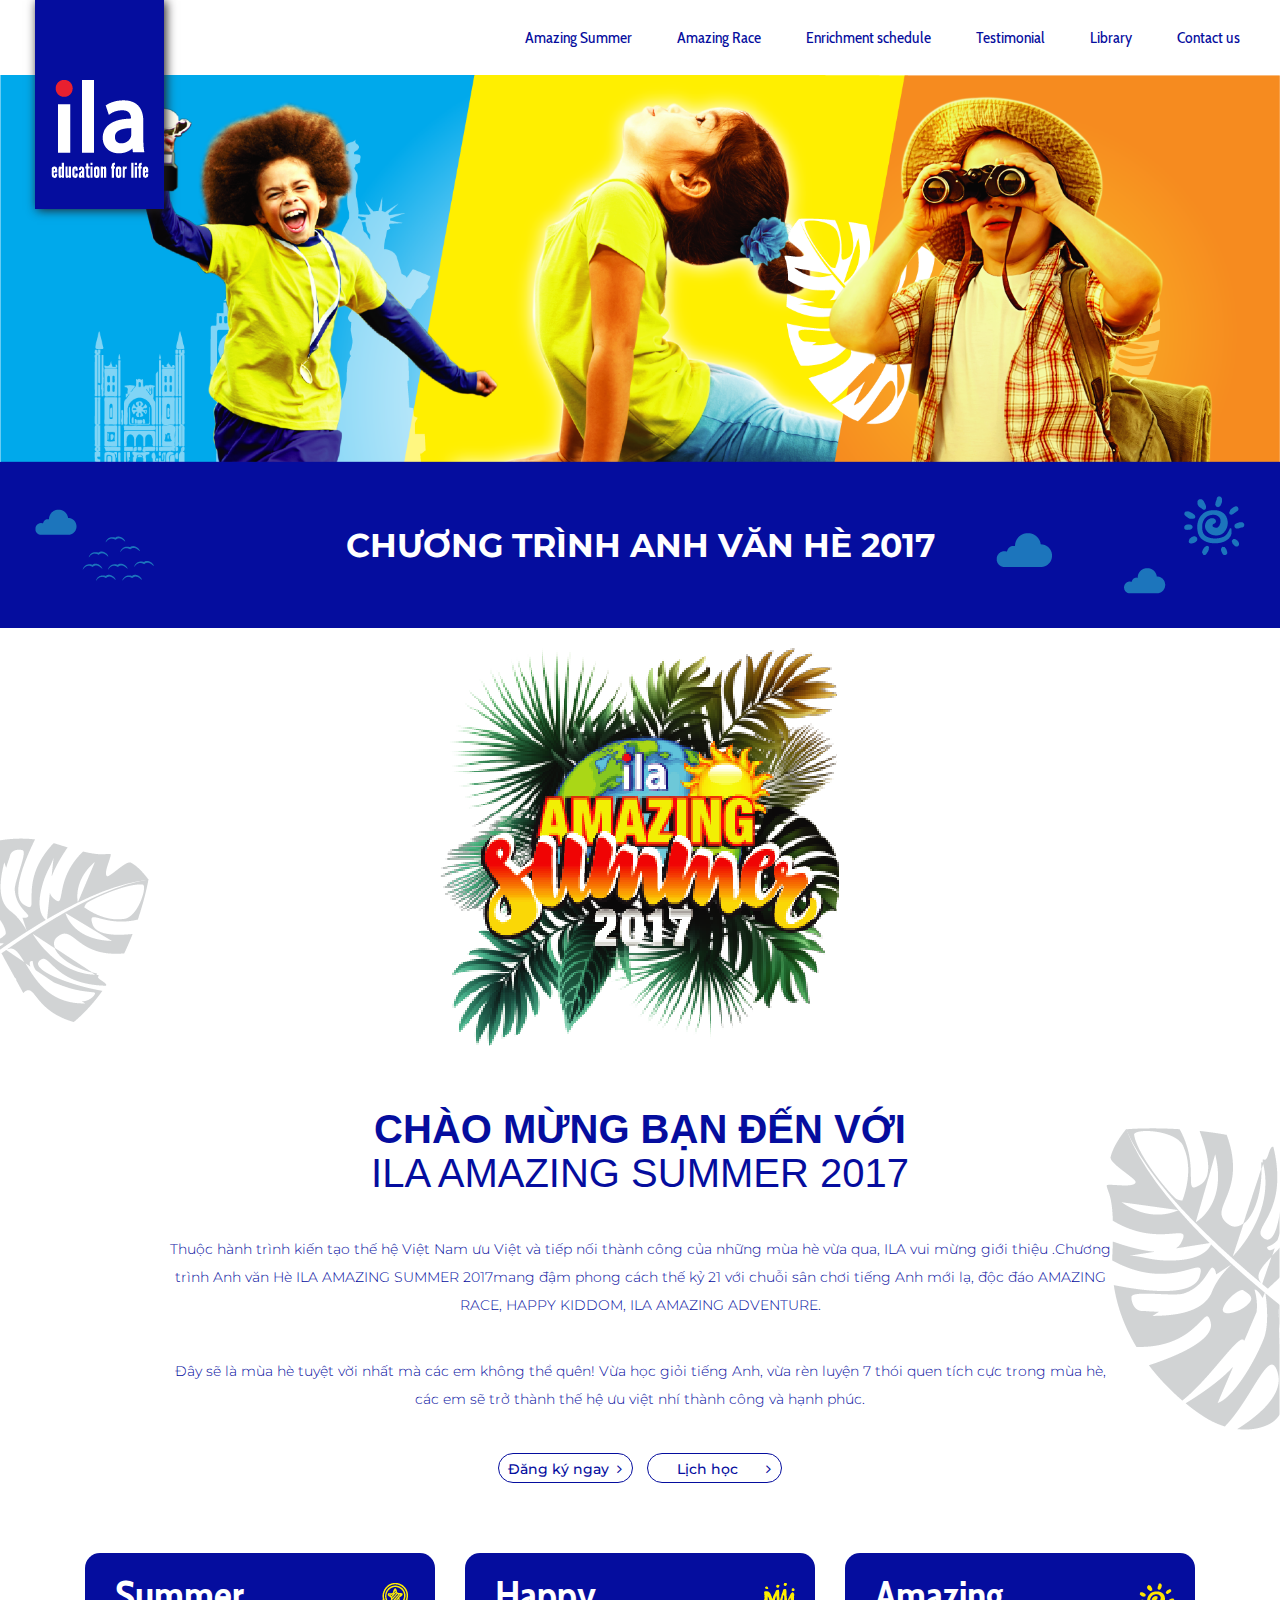
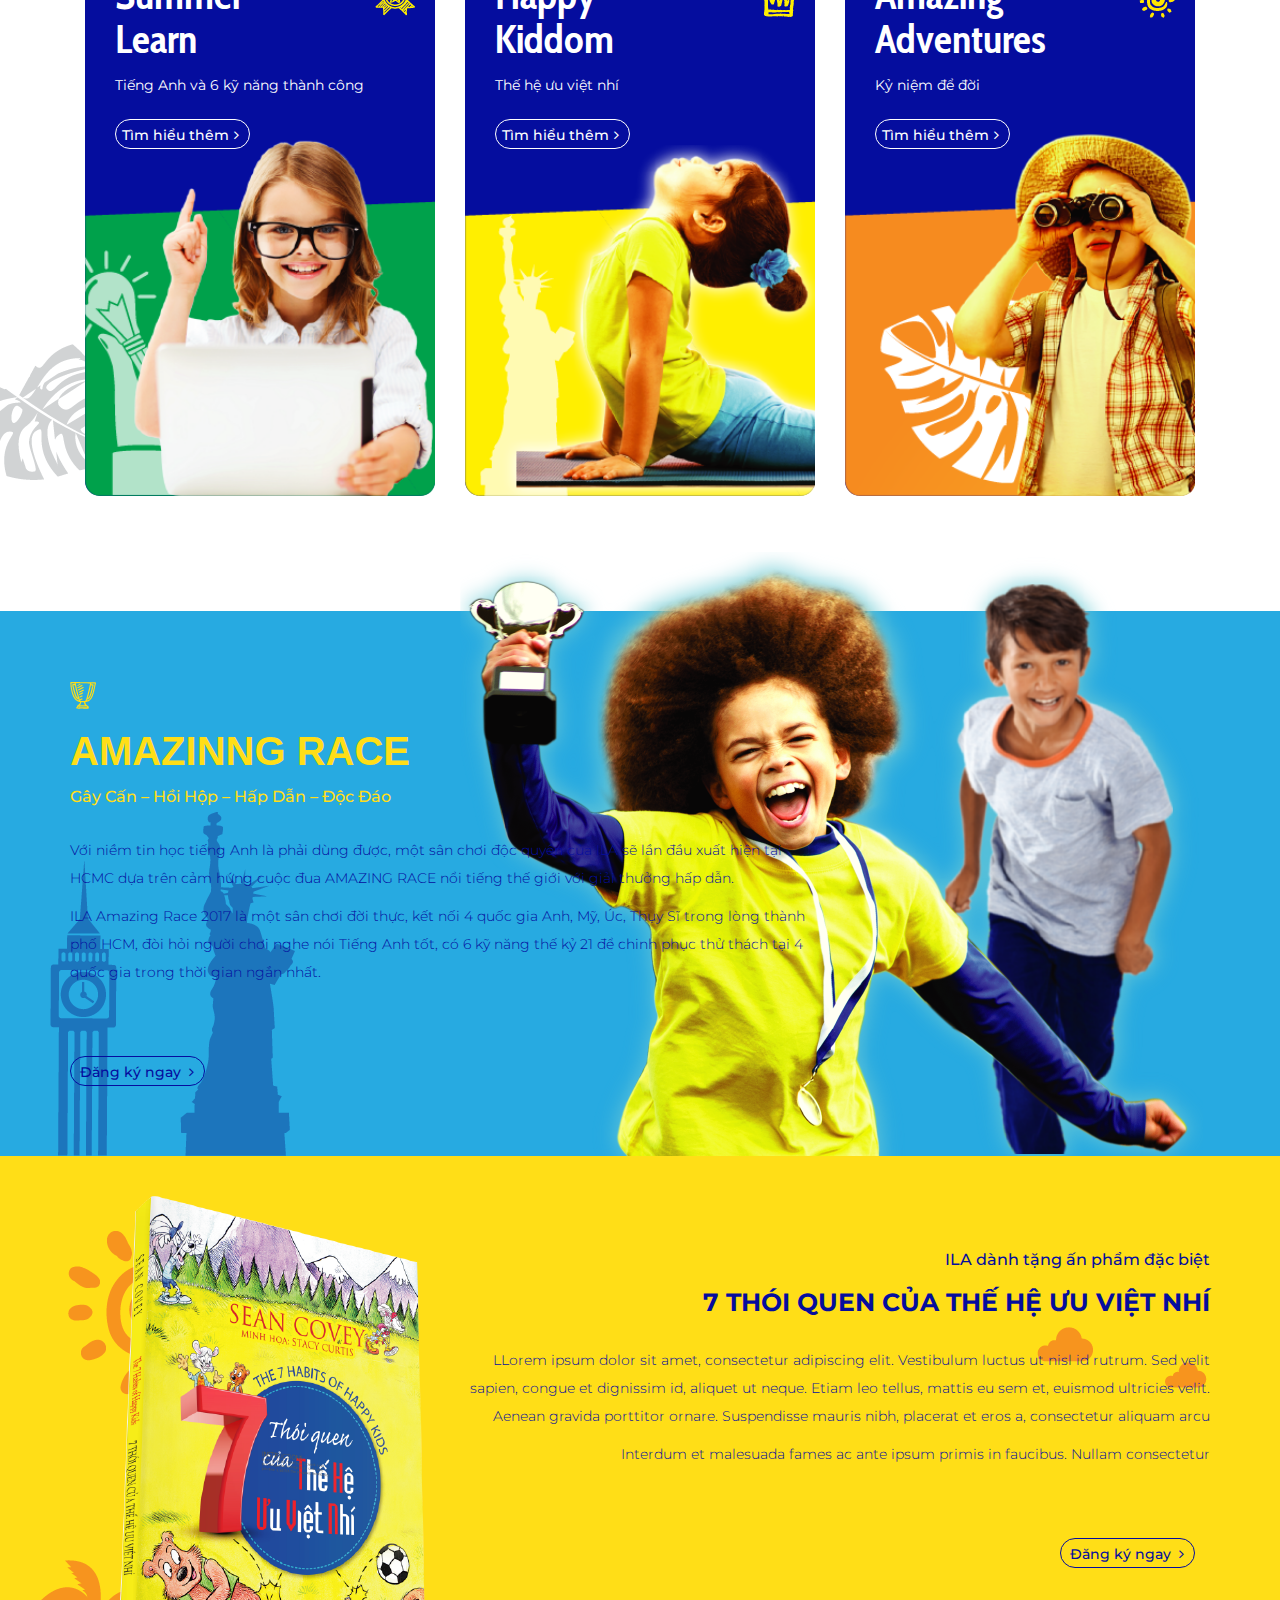
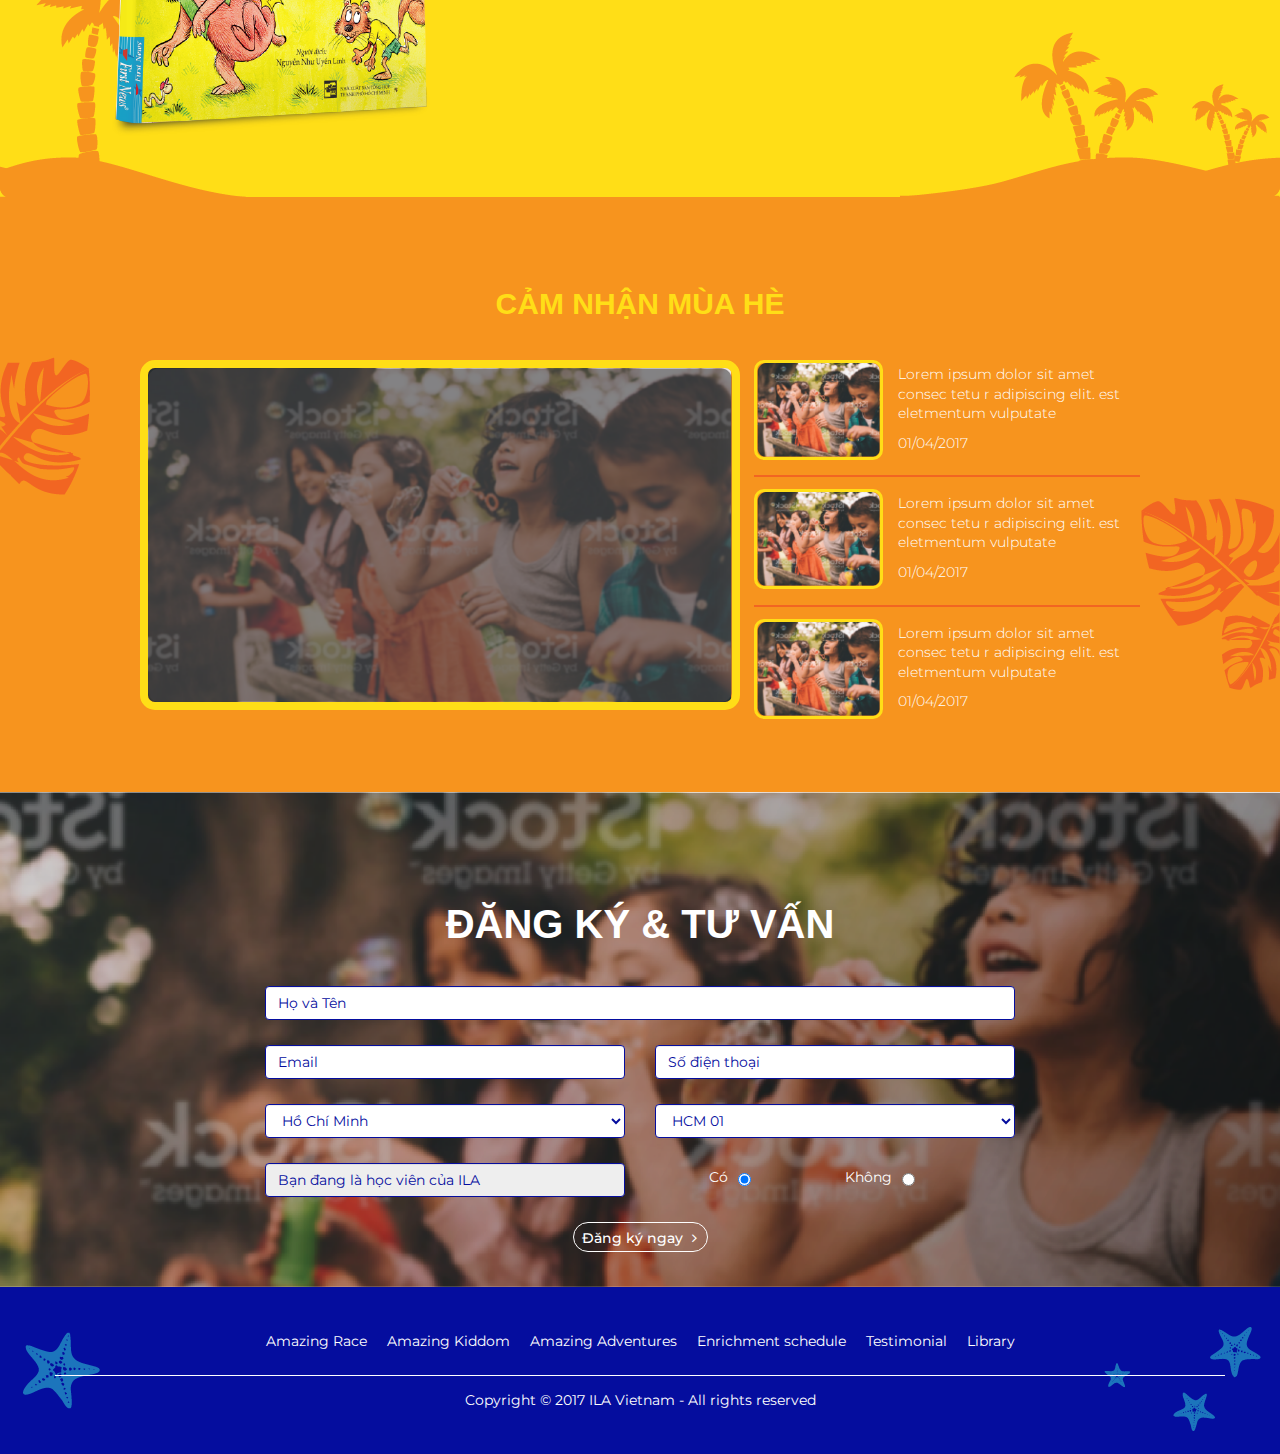
<file: ELT-Summer-2017/index.html>
<!DOCTYPE html>
<html lang="en">

<head>
    <meta charset="utf-8">
    <meta http-equiv="X-UA-Compatible" content="IE=edge">
    <meta name="viewport" content="width=device-width, initial-scale=1">
    <title>Home</title>
    <!-- HTML5 Shim and Respond.js IE8 support of HTML5 elements and media queries -->
    <!-- WARNING: Respond.js doesn't work if you view the page via file:// -->
    <!--[if lt IE 9]>
      <script src="https://oss.maxcdn.com/html5shiv/3.7.2/html5shiv.min.js"></script>
      <script src="https://oss.maxcdn.com/respond/1.4.2/respond.min.js"></script>
    <![endif]-->
    <!--<script src="https://ajax.googleapis.com/ajax/libs/jquery/1.11.1/jquery.min.js"></script>-->    
    <link href="css/style.css" rel="stylesheet">
    <!-- Custom JS -->
    <script src="js/script.js"></script>
</head>

<body>
    <div class="warpper">
        <nav class="navbar navbar-default top-menu" role="navigation">
            <div class="container-fluid">
                <div class="row">
                    <div class="navbar-header">
                        <button type="button" class="navbar-toggle collapsed" data-toggle="collapse" data-target="#navbar" aria-expanded="false" aria-controls="navbar">
                            <span class="icon-bar"></span>
                            <span class="icon-bar"></span>
                            <span class="icon-bar"></span>
                        </button> 
                    </div>
                    <a class="top-logo" href="#">
                        <img src="images/logo-02.png" alt="">
                    </a>
                    <div id="navbar" class="navbar-collapse collapse navbar-right" aria-expanded="false">
                        <ul class="nav navbar-nav">
                            <li><a href="#">Amazing Summer</a></li>
                            <li><a href="#" >Amazing Race</a></li>
                            <li><a href="#">Enrichment schedule</a></li>
                            <li><a href="#">Testimonial</a></li>
                            <li><a href="#">Library</a></li>
                            <li class="current"><a href="#">Contact us</a></li>
                        </ul>
                    </div>
                </div>
            </div>
        </nav>
       
        <header class="top-header">
            <div class="container-fluid">
                <div class="row">
                    <div class="top-banner">
                        <img src="images/banner-01.png" alt="">
                    </div>
                    <div class="title-header">
                        <h1>CHƯƠNG TRÌNH ANH VĂN HÈ 2017</h1>
                    </div>
                </div>
            </div>
        </header>
        
        <section class="wel-come">
            <div class="container">
                <div class="row">
                    <center class="banner col-xs12">
                        <img src="images/wel-come-banner.png" alt="">
                    </center>
                    <h2>CHÀO MỪNG BẠN ĐẾN VỚI<br><span>ILA AMAZING SUMMER 2017</span></h2>
                    <div class="text-content col-sm-10 col-sm-offset-1">
                        <p>Thuộc hành trình kiến tạo thế hệ Việt Nam ưu Việt và tiếp nối thành công của những mùa hè vừa qua, ILA vui mừng giới thiệu .Chương trình Anh văn Hè ILA AMAZING SUMMER 2017mang đậm phong cách thế kỷ 21 với chuỗi sân chơi tiếng Anh mới lạ, độc đáo AMAZING RACE, HAPPY KIDDOM, ILA AMAZING ADVENTURE.</p>
                        <br>
                        <p>Đây sẽ là mùa hè tuyệt vời nhất mà các em không thể quên! Vừa học giỏi tiếng Anh, vừa rèn luyện 7 thói quen tích cực trong mùa hè, các em sẽ trở thành thế hệ ưu việt nhí thành công và hạnh phúc.</p>
                    </div>
                    <center class="col-xs-12">
                        <a href="#" class="btn btn-white">Đăng ký ngay <i class="fa fa-angle-right pull-right" aria-hidden="true"></i></a>
                        <a href="#" class="btn btn-white">Lịch học <i class="fa fa-angle-right pull-right" aria-hidden="true"></i></a>
                    </center>
                    <div class="col-xs-12">
                        <div class="wel-come-more col-xs-12 col-sm-4">
                            <div class="box">
                                <div>
                                    <h2 class="title">Summer <br class="xs-hidden">Learn</h2>
                                    <p>Tiếng Anh và 6 kỹ năng thành công</p>
                                    <a href="#" class="btn btn-white-border">Tìm hiểu thêm <i class="fa fa-angle-right pull-right" aria-hidden="true"></i></a>
                                </div>
                                <img src="images/wel-more-01.png" alt="">
                            </div>
                        </div>
                        
                        <div class="wel-come-more col-xs-12 col-sm-4">
                            <div class="box">
                                <div>
                                    <h2 class="title">Happy <br class="xs-hidden">Kiddom</h2>
                                    <p>Thế hệ ưu việt nhí</p>
                                    <a href="#" class="btn btn-white-border">Tìm hiểu thêm <i class="fa fa-angle-right pull-right" aria-hidden="true"></i></a>
                                </div>
                                <img src="images/wel-more-02.png" alt="">
                            </div>
                        </div>
                        
                        <div class="wel-come-more col-xs-12 col-sm-4">
                            <div class="box">
                                <div>
                                    <h2 class="title">Amazing <br class="xs-hidden">Adventures</h2>
                                    <p>Kỷ niệm để đời</p>
                                    <a href="#" class="btn btn-white-border">Tìm hiểu thêm <i class="fa fa-angle-right pull-right" aria-hidden="true"></i></a>
                                </div>
                                <img src="images/wel-more-03.png" alt="">
                            </div>
                        </div>
                        
                    </div>
                </div>
            </div>
        </section>
        
        <section class="amazinng">
            <div class="container">
                <img src="images/amazinng-01.png" alt="">
                <h2>AMAZINNG RACE</h2>
                <h4>Gây Cấn – Hồi Hộp – Hấp Dẫn – Độc Đáo</h4>
                <div class="row">
                    <div class="text-content col-sm-8">
                        <p>Với niềm tin học tiếng Anh là phải dùng được, một sân chơi độc quyền của ILA sẽ lần đầu xuất hiện tại HCMC dựa trên cảm hứng cuộc đua AMAZING RACE nổi tiếng thế giới với giải thưởng hấp dẫn. </p>
                        <p>ILA Amazing Race 2017 là một sân chơi đời thực, kết nối 4 quốc gia Anh, Mỹ, Úc, Thụy Sĩ trong lòng thành phố HCM, đòi hỏi người chơi nghe nói Tiếng Anh tốt, có 6 kỹ năng thế kỷ 21 để chinh phục thử thách tại 4 quốc  gia trong thời gian ngắn nhất.</p>
                    </div>
                    <div class="col-sm-12">
                        <a href="#" class="btn btn-white">Đăng ký ngay <i class="fa fa-angle-right pull-right" aria-hidden="true"></i></a>
                    </div>
                </div>
            </div>
        </section>
        
        <section class="gift">
            <div class="container">
                <div class="row">
                    <div class="col-sm-4">
                        <img src="images/gift-01.png" alt="">
                    </div>
                    <div class="col-sm-8">
                        <h4>ILA dành tặng ấn phẩm đặc biệt</h4>
                        <h3>7 THÓI QUEN CỦA THẾ HỆ ƯU VIỆT NHÍ</h3>
                        <div class="text-content">
                            <p>LLorem ipsum dolor sit amet, consectetur adipiscing elit. Vestibulum luctus ut nisl id rutrum. Sed velit sapien, congue et dignissim id, aliquet ut neque. Etiam leo tellus, mattis eu sem et, euismod ultricies velit. Aenean gravida porttitor ornare. Suspendisse mauris nibh, placerat et eros a, consectetur aliquam  arcu</p>
                            <p>Interdum et malesuada fames ac ante ipsum primis in faucibus. Nullam consectetur </p>
                        </div>
                        <div class="col-sm-12">
                            <a href="#" class="btn btn-white">Đăng ký ngay <i class="fa fa-angle-right pull-right" aria-hidden="true"></i></a>
                        </div>
                    </div>
                </div>
            </div>
        </section>
        
        <section class="feeling">
            <h2>CẢM NHẬN MÙA HÈ</h2>
            <div class="box">
                <div class="box-item-left">
                    <img src="images/feeling-01.png" alt="">
                </div>
                <div class="box-item-right">
                    <div class="box-item-child">
                        <div class="box-child-img">
                            <img src="images/feeling-02.png" alt="">
                        </div>
                        <div class="text-content">
                            <p>Lorem ipsum dolor sit amet consec tetu r adipiscing elit. est eletmentum vulputate</p>
                            <p class="time-day">01/04/2017</p>
                        </div>
                    </div>
                    <div class="box-item-child">
                         <div class="box-child-img">
                            <img src="images/feeling-02.png" alt="">
                        </div>
                        <div class="text-content">
                            <p>Lorem ipsum dolor sit amet consec tetu r adipiscing elit. est eletmentum vulputate</p>
                            <p class="time-day">01/04/2017</p>
                        </div>
                    </div>
                    <div class="box-item-child">
                         <div class="box-child-img">
                            <img src="images/feeling-02.png" alt="">
                        </div>
                        <div class="text-content">
                            <p>Lorem ipsum dolor sit amet consec tetu r adipiscing elit. est eletmentum vulputate</p>
                            <p class="time-day">01/04/2017</p>
                        </div>
                    </div>
                </div>
            </div>
        </section>
        
        <section class="register">
            <div class="container">
                <div class="row">
                    <h2>ĐĂNG KÝ & TƯ VẤN</h2>
                    <form class="col-sm-8 col-sm-offset-2">
                        <div class="form-group">
                            <input type="text" class="form-control" required placeholder="Họ và Tên">
                        </div>
                        <div class="form-group">
                            <div class="row">
                               <div class="col-sm-6">
                                    <input type="email" class="form-control" placeholder="Email">
                                </div>
                                <div class="col-sm-6">
                                    <input type="tel" class="form-control" placeholder="Số điện thoại">
                                </div>
                            </div>
                        </div>
                        <div class="form-group">
                            <div class="row">
                                <div class="col-sm-6">
                                    <select class="form-control">
                                        <option>Hồ Chí Minh</option>
                                        <option>Hà Nội</option>
                                        <option>Đà Nẵng</option>
                                    </select>
                                </div>
                                <div class="col-sm-6">
                                    <select class="form-control col-sm-6">
                                        <option>HCM 01</option>
                                        <option>HCM 02</option>
                                        <option>HCM 03</option>
                                    </select>
                                </div>
                            </div>
                        </div>
                        <div class="form-group">
                            <div class="row">
                               <div class="col-sm-6">
                                    <input type="email" class="form-control"  readonly placeholder="Bạn đang là học viên của ILA">
                                </div>
                                <div class="col-sm-6">
                                    <div class="col-xs-6 col-sm-6 col-md-5">
                                        <span>Có</span><input type="radio" required checked>
                                    </div>
                                     <div class="col-xs-6 col-sm-6 col-md-5 ">
                                        <span>Không</span><input type="radio" required>
                                    </div>
                                </div>
                            </div>
                        </div>
                        <center>
                            <a href="#" class="btn btn-white-border">Đăng ký ngay <i class="fa fa-angle-right pull-right" aria-hidden="true"></i></a>
                        </center>
                    </form>
                </div>
            </div>
        </section>
        
        <footer>
            <div class="container">
                <div class="row">
                    <ul class="list-unstyled col-sm-12">
                        <li><a href="#">Amazing Race</a></li>
                        <li><a href="#">Amazing Kiddom</a></li>
                        <li><a href="#">Amazing Adventures</a></li>
                        <li><a href="#">Enrichment schedule</a></li>
                        <li><a href="#">Testimonial</a></li>
                        <li><a href="#">Library</a></li>
                    </ul>
                    <p class="copy-right">Copyright © 2017 ILA Vietnam - All rights reserved</p>
                </div>
            </div>
        </footer>
    </div>
    
</body>

</html>
</file>
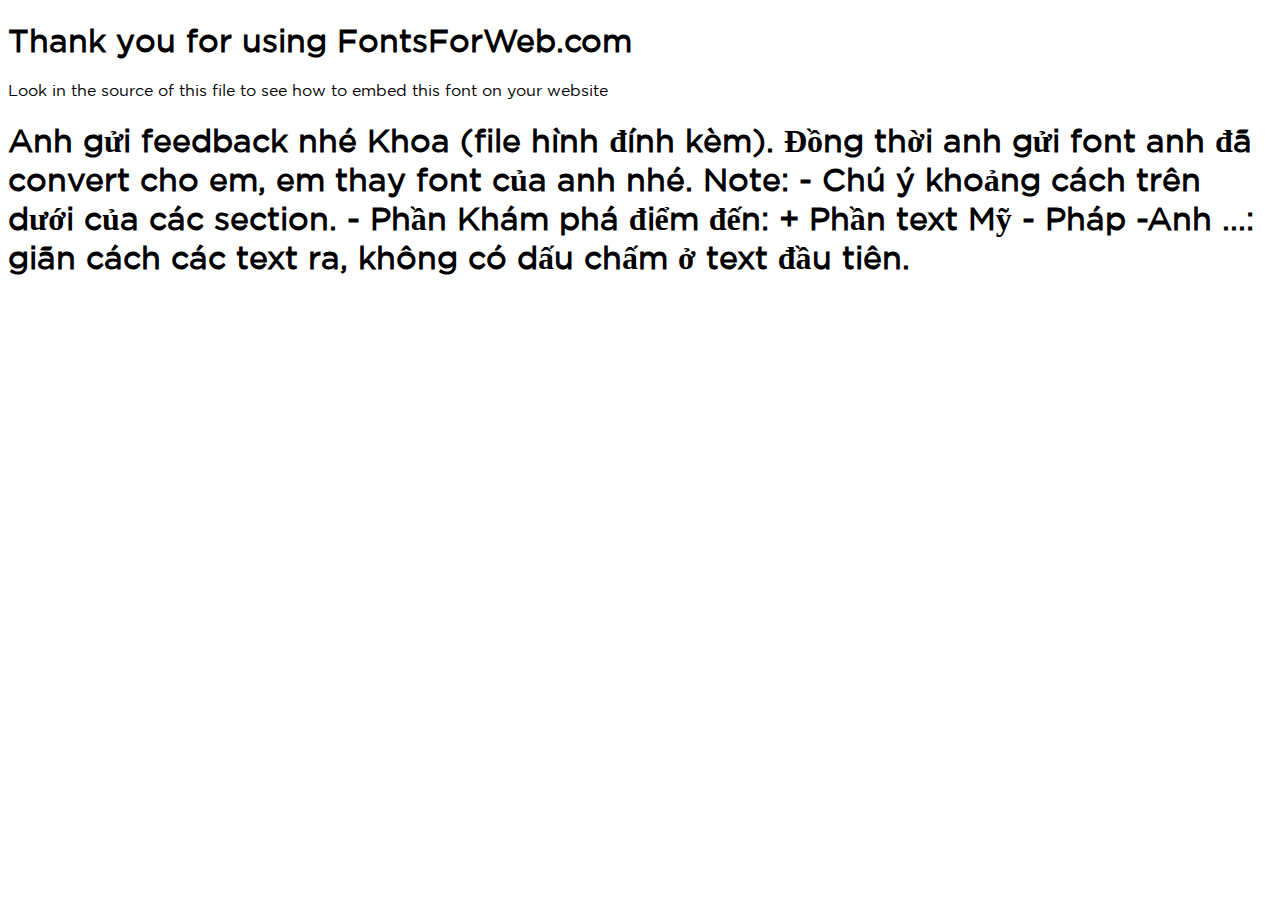
<file: font/Orig/GothamBook/index.html>
<!DOCTYPE html>
<html class="no-js">
    <head>
        <meta charset="utf-8">
        <meta http-equiv="X-UA-Compatible" content="IE=edge">
        <title> web font from FontsForWeb.com</title>
        <meta name="description" content="">
        <meta name="viewport" content="width=device-width, initial-scale=1">
        <link rel="stylesheet" href="css/font.css">
        <style type="text/css">
		/* when @font-face is defined(it is in font.css) you can add the font to any rule by using font-family */
		h1 {
			font-family: 'GothamBook';
		}
		</style>
    </head>
    <body>
    	<h1>Thank you for using FontsForWeb.com</h1>
        <p class="fontsforweb_fontid_10146">Look in the source of this file to see how to embed this font on your website</p>
        <h1>Anh gửi feedback nhé Khoa (file hình đính kèm). Đồng thời anh gửi font anh đã convert cho em, em thay font của anh nhé.
Note:
- Chú ý khoảng cách trên dưới của các section.

- Phần Khám phá điểm đến: 
  + Phần text Mỹ - Pháp -Anh ...: giãn cách các text ra, không có dấu chấm ở text đầu tiên.</h1>
    </body>
</html>
</file>
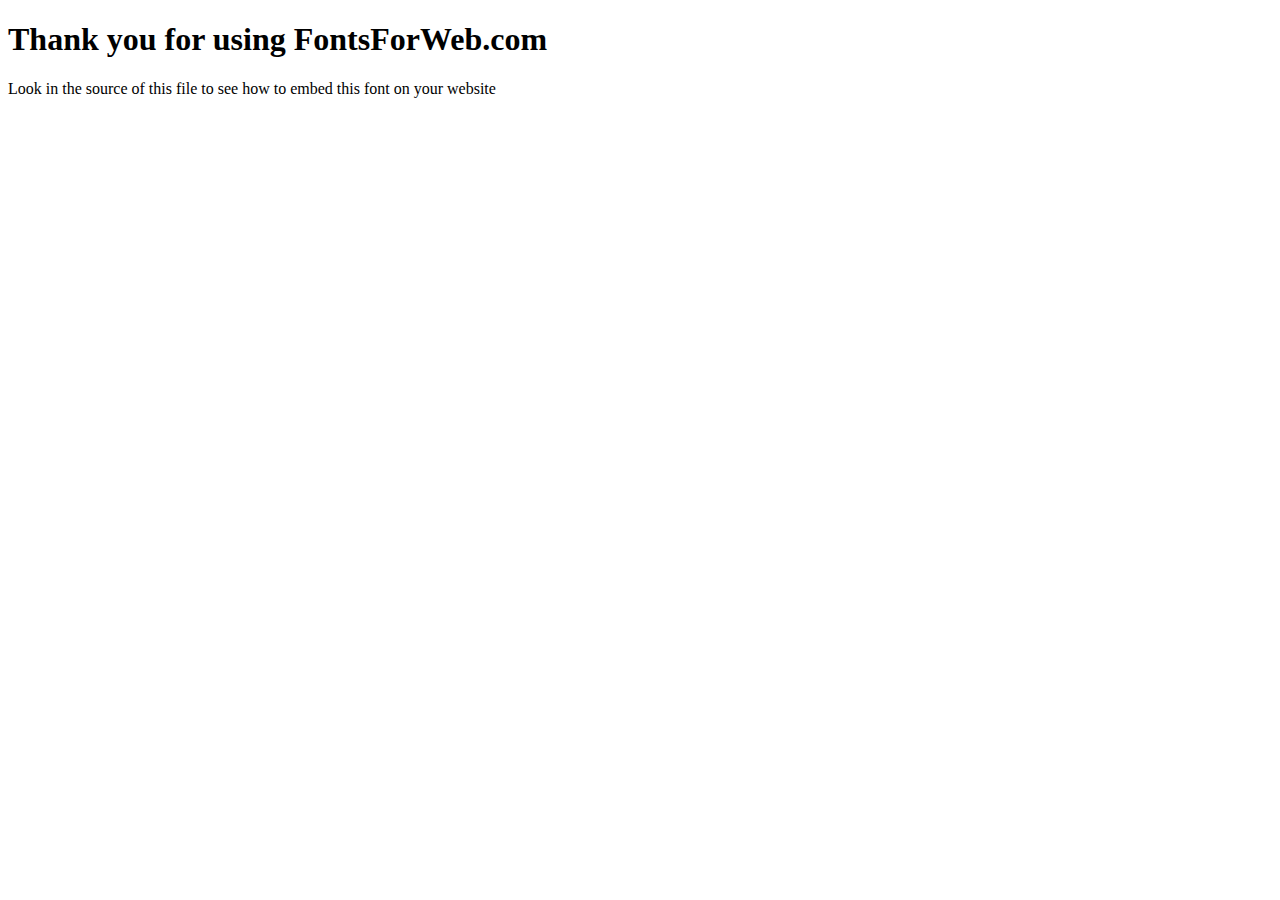
<file: font/Orig/gothambold/gothambold/index.html>
<!DOCTYPE html>
<html class="no-js">
    <head>
        <meta charset="utf-8">
        <meta http-equiv="X-UA-Compatible" content="IE=edge">
        <title> web font from FontsForWeb.com</title>
        <meta name="description" content="">
        <meta name="viewport" content="width=device-width, initial-scale=1">
        <link rel="stylesheet" href="font.css">
        <style type="text/css">
		/* when @font-face is defined(it is in font.css) you can add the font to any rule by using font-family */
		h1 {
			font-family: 'gothambold1';
		}
		</style>
    </head>
    <body>
    	<h1>Thank you for using FontsForWeb.com</h1>
        <p class="fontsforweb_fontid_5903">Look in the source of this file to see how to embed this font on your website</p>
    </body>
</html>
</file>
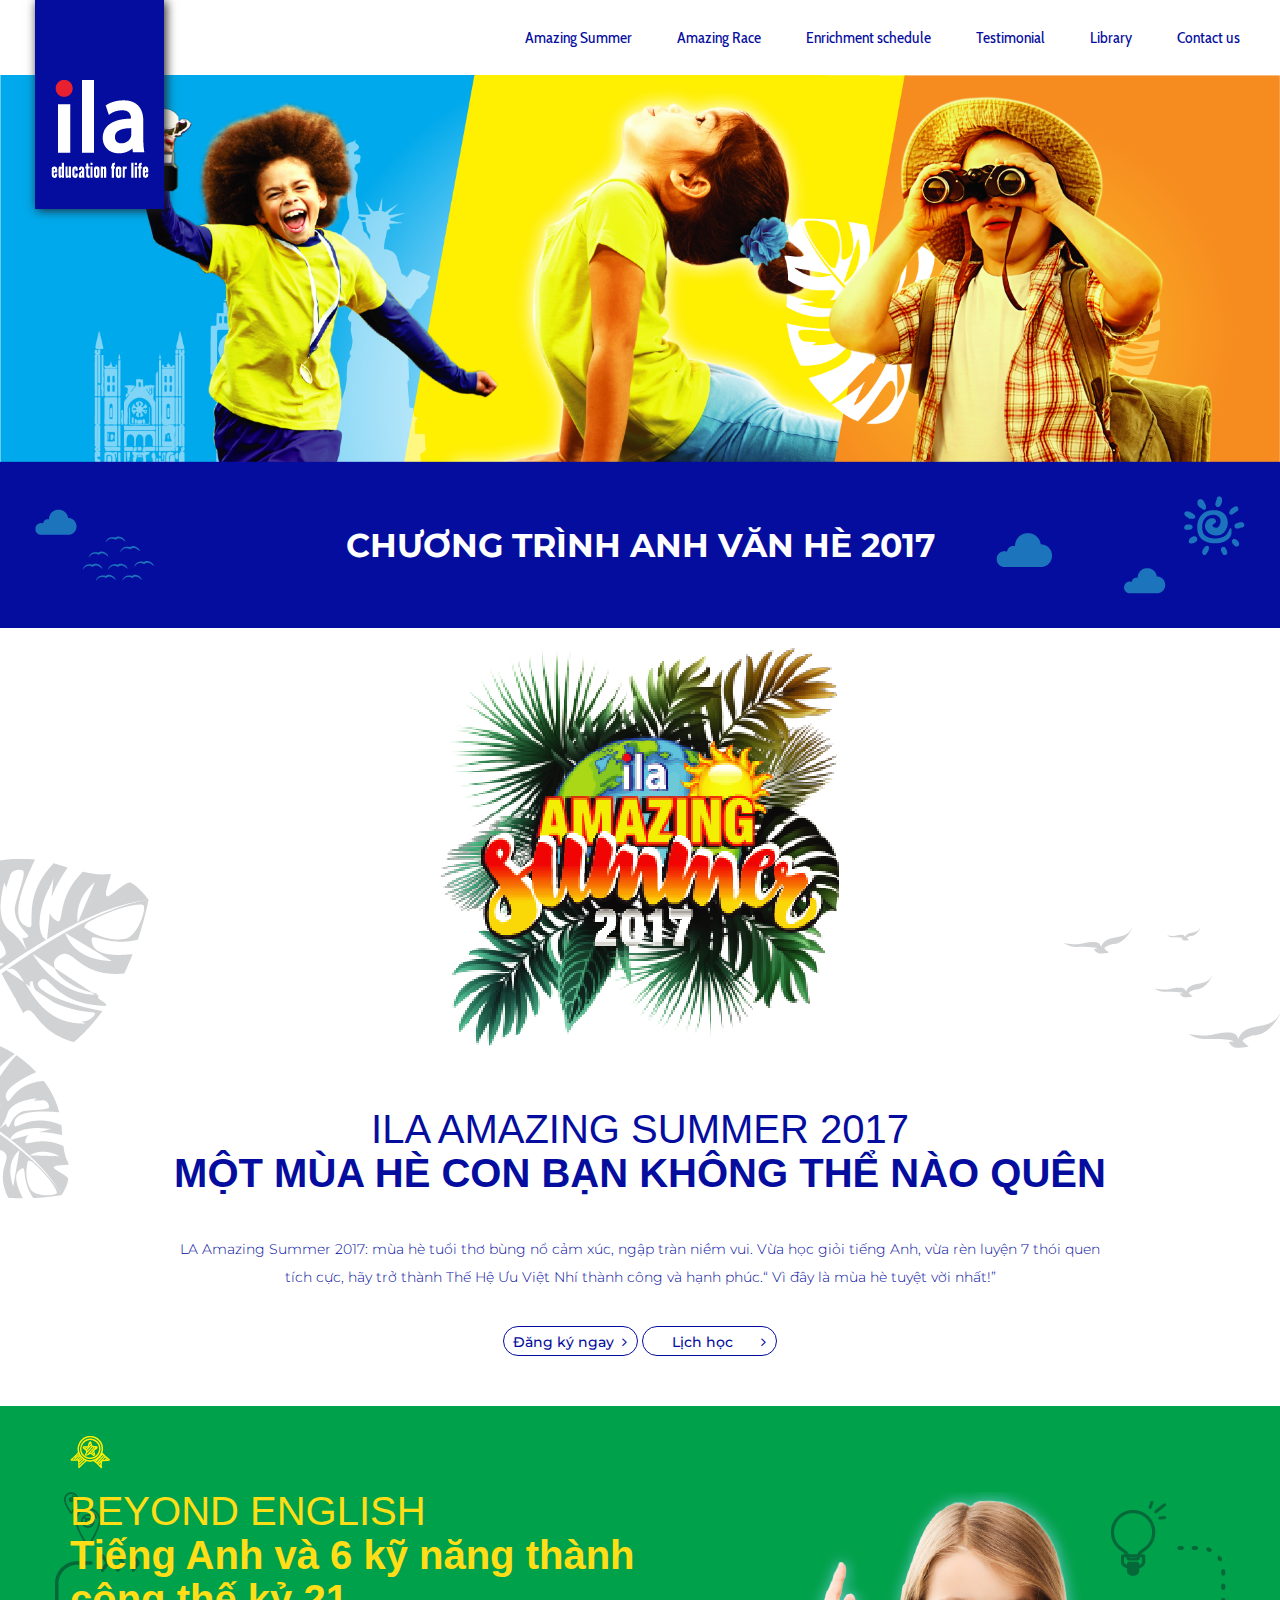
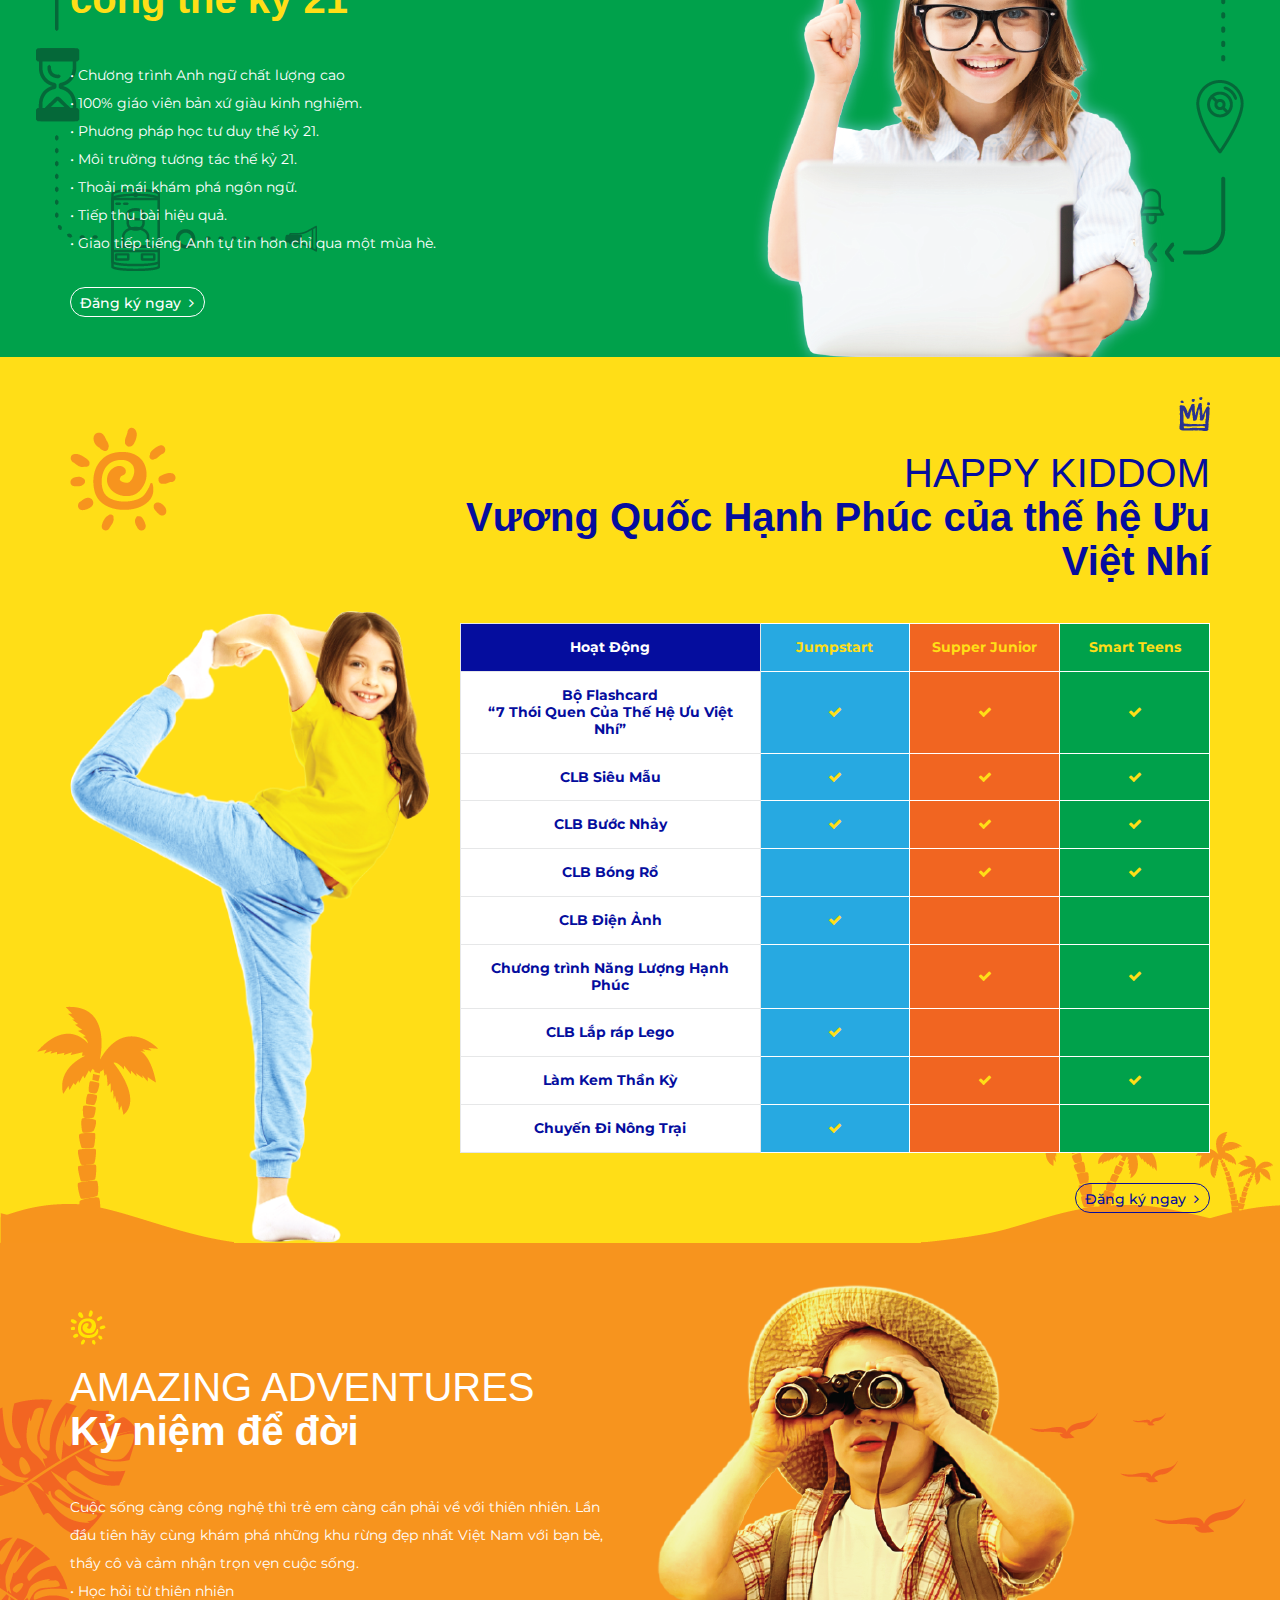
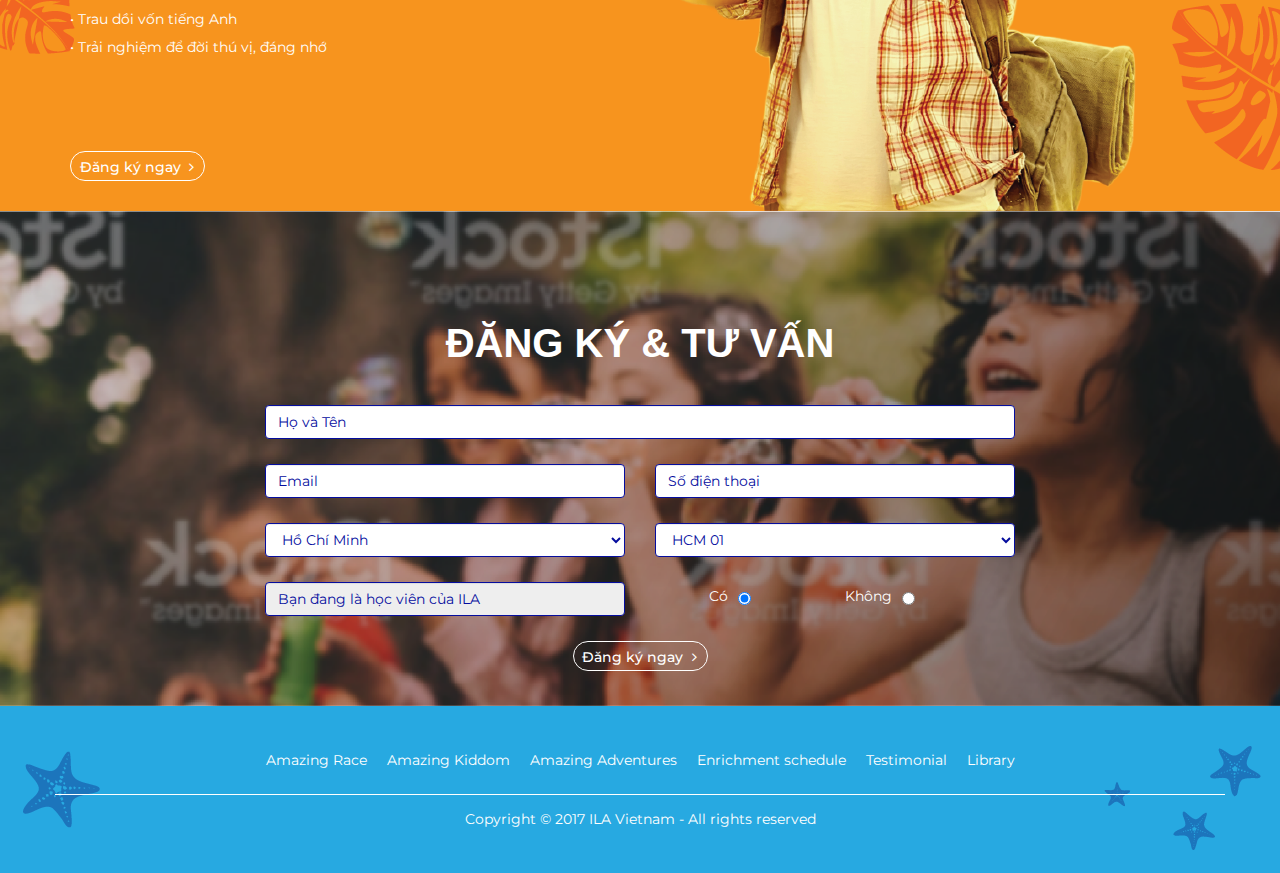
<file: ELT-Summer-2017/amazinng-summer.html>
<!DOCTYPE html>
<html lang="en">

<head>
    <meta charset="utf-8">
    <meta http-equiv="X-UA-Compatible" content="IE=edge">
    <meta name="viewport" content="width=device-width, initial-scale=1">
    <title>Amazinng Summer</title>
    <!-- HTML5 Shim and Respond.js IE8 support of HTML5 elements and media queries -->
    <!-- WARNING: Respond.js doesn't work if you view the page via file:// -->
    <!--[if lt IE 9]>
      <script src="https://oss.maxcdn.com/html5shiv/3.7.2/html5shiv.min.js"></script>
      <script src="https://oss.maxcdn.com/respond/1.4.2/respond.min.js"></script>
    <![endif]-->
    <!--<script src="https://ajax.googleapis.com/ajax/libs/jquery/1.11.1/jquery.min.js"></script>-->    
    <link href="css/style.css" rel="stylesheet">
    <!-- Custom JS -->
    <script src="js/script.js"></script>
</head>

<body>
    <div class="warpper">
        <nav class="navbar navbar-default top-menu" role="navigation">
            <div class="container-fluid">
                <div class="row">
                    <div class="navbar-header">
                        <button type="button" class="navbar-toggle collapsed" data-toggle="collapse" data-target="#navbar" aria-expanded="false" aria-controls="navbar">
                            <span class="icon-bar"></span>
                            <span class="icon-bar"></span>
                            <span class="icon-bar"></span>
                        </button> 
                    </div>
                    <a class="top-logo" href="#">
                        <img src="images/logo-02.png" alt="">
                    </a>
                    <div id="navbar" class="navbar-collapse collapse navbar-right" aria-expanded="false">
                        <ul class="nav navbar-nav">
                            <li><a href="#">Amazing Summer</a></li>
                            <li><a href="#" >Amazing Race</a></li>
                            <li><a href="#">Enrichment schedule</a></li>
                            <li><a href="#">Testimonial</a></li>
                            <li><a href="#">Library</a></li>
                            <li class="current"><a href="#">Contact us</a></li>
                        </ul>
                    </div>
                </div>
            </div>
        </nav>
       
        <header class="top-header">
            <div class="container-fluid">
                <div class="row">
                    <div class="top-banner">
                        <img src="images/banner-01.png" alt="">
                    </div>
                    <div class="title-header">
                        <h1>CHƯƠNG TRÌNH ANH VĂN HÈ 2017</h1>
                    </div>
                </div>
            </div>
        </header>
        
        <section class="amazinng-summer-top">
            <div class="container">
                <div class="row">
                    <center class="banner col-xs12">
                        <img src="images/wel-come-banner.png" alt="">
                    </center>
                    <center>
                        <h2><span>ILA AMAZING SUMMER 2017</span><br>Một mùa hè con bạn không thể nào quên</h2>
                    </center>
                    <div class="text-content col-sm-10 col-sm-offset-1">
                        <p>LA Amazing Summer 2017: mùa hè tuổi thơ bùng nổ cảm xúc, ngập tràn niềm vui. Vừa học giỏi tiếng Anh, vừa rèn luyện 7 thói quen tích cực, hãy trở thành Thế Hệ Ưu Việt Nhí thành công và hạnh phúc.“ Vì đây là mùa hè tuyệt vời nhất!”</p>
                    </div>
                    <center class="col-xs-12">
                        <a href="#" class="btn btn-white">Đăng ký ngay <i class="fa fa-angle-right pull-right" aria-hidden="true"></i></a>
                        <a href="#" class="btn btn-white">Lịch học <i class="fa fa-angle-right pull-right" aria-hidden="true"></i></a>
                    </center>
                </div>
            </div>
        </section>
        
        <section class="six-skill">
            <div class="container">
                <div class="row flex-items-end">
                    <div class="col-sm-7">
                        <img src="images/amazinng-summer/icon-wel-more-01.png" alt="">
                        <h2><span>BEYOND ENGLISH</span><br>Tiếng Anh và 6 kỹ năng  thành công thế kỷ 21</h2>
                        <ul class="list-unstyled">
                            <li>• Chương trình Anh ngữ chất lượng cao </li>
                            <li>• 100% giáo viên bản xứ giàu kinh nghiệm. </li>
                            <li>• Phương pháp học tư duy thế kỷ 21.</li>
                            <li>• Môi trường tương tác thế kỷ 21.</li>
                            <li>• Thoải mái khám phá ngôn ngữ.</li>
                            <li>• Tiếp thu bài hiệu quả.</li>
                            <li>• Giao tiếp tiếng Anh tự tin hơn chỉ qua một mùa hè.  </li>
                        </ul>
                        <a href="#" class="btn btn-white-border">Đăng ký ngay <i class="fa fa-angle-right pull-right" aria-hidden="true"></i></a>
                    </div>
                    <div class="col-sm-5">
                        <div class="box-img">
                            <img src="images/amazinng-summer/six-skill-01.png" alt="">
                        </div>
                    </div>
                </div>
            </div>
        </section>
        
        <section class="kiddom">
            <div class="container">
                <div class="row flex-items-end">
                    <div class="col-sm-4">
                        <img src="images/amazinng-summer/kiddoom-01.png" alt="">
                    </div>
                    <div class="col-sm-8">
                        <img src="images/amazinng-summer/icon-crown-blue.png" alt="">
                        <h2><span>HAPPY KIDDOM</span><br>Vương Quốc Hạnh Phúc của thế hệ Ưu Việt Nhí</h2>
                        <table class="rps-table happy-kiddom">
                            <tr>
                                <th>Hoạt Động</th>
                                <th>Jumpstart</th>
                                <th>Supper Junior</th>
                                <th>Smart Teens</th>
                            </tr>
                            <tr>
                                <td>Bộ Flashcard<br>“7 Thói Quen Của Thế Hệ Ưu Việt Nhí”</td>
                                <td data-th="Jumpstart"><i class="fa fa-check" aria-hidden="true"></i></td>
                                <td data-th="Supper Junior"><i class="fa fa-check" aria-hidden="true"></i></td>
                                <td data-th="Smart Teens"><i class="fa fa-check" aria-hidden="true"></i></td>
                            </tr>
                            <tr>
                                <td>CLB Siêu Mẫu</td>
                                <td data-th="Jumpstart"><i class="fa fa-check" aria-hidden="true"></i></td>
                                <td data-th="Supper Junior"><i class="fa fa-check" aria-hidden="true"></i></td>
                                <td data-th="Smart Teens"><i class="fa fa-check" aria-hidden="true"></i></td>
                            </tr>
                            <tr>
                                <td>CLB Bước Nhảy</td>
                                <td data-th="Jumpstart"><i class="fa fa-check" aria-hidden="true"></i></td>
                                <td data-th="Supper Junior"><i class="fa fa-check" aria-hidden="true"></i></td>
                                <td data-th="Smart Teens"><i class="fa fa-check" aria-hidden="true"></i></td>
                            </tr>
                            <tr>
                                <td>CLB Bóng Rổ</td>
                                <td data-th="Jumpstart"></td>
                                <td data-th="Supper Junior"><i class="fa fa-check" aria-hidden="true"></i></td>
                                <td data-th="Smart Teens"><i class="fa fa-check" aria-hidden="true"></i></td>
                            </tr>
                            <tr>
                                <td>CLB Điện Ảnh</td>
                                <td data-th="Jumpstart"><i class="fa fa-check" aria-hidden="true"></i></td>
                                <td data-th="Supper Junior"></td>
                                <td data-th="Smart Teens"></td>
                            </tr>
                            <tr>
                                <td>Chương trình Năng Lượng Hạnh Phúc</td>
                                <td data-th="Jumpstart"></td>
                                <td data-th="Supper Junior"><i class="fa fa-check" aria-hidden="true"></i></td>
                                <td data-th="Smart Teens"><i class="fa fa-check" aria-hidden="true"></i></td>
                            </tr>
                            <tr>
                                <td>CLB Lắp ráp Lego</td>
                                <td data-th="Jumpstart"><i class="fa fa-check" aria-hidden="true"></i></td>
                                <td data-th="Supper Junior"></td>
                                <td data-th="Smart Teens"></td>
                            </tr>
                            <tr>
                                <td>Làm Kem Thần Kỳ</td>
                                <td data-th="Jumpstart"></td>
                                <td data-th="Supper Junior"><i class="fa fa-check" aria-hidden="true"></i></td>
                                <td data-th="Smart Teens"><i class="fa fa-check" aria-hidden="true"></i></td>
                            </tr>
                            <tr>
                                <td>Chuyến Đi Nông Trại</td>
                                <td data-th="Jumpstart"><i class="fa fa-check" aria-hidden="true"></i></td>
                                <td data-th="Supper Junior"></td>
                                <td data-th="Smart Teens"></td>
                            </tr>
                        </table>
                        <a href="#" class="btn btn-white">Đăng ký ngay <i class="fa fa-angle-right pull-right" aria-hidden="true"></i></a>
                    </div>
                </div>
            </div>
        </section>
        
        <section class="adventures">
            <div class="container">
                <div class="row flex-items-end">
                    <div class="col-sm-6">
                        <img src="images/amazinng-summer/icon-wel-more-03.png" alt="">
                        <h2><span>AMAZING ADVENTURES</span><br>Kỷ  niệm để đời</h2>
                        <p>Cuộc sống càng công nghệ thì trẻ em càng cần phải về với thiên nhiên. Lần đầu tiên hãy cùng khám phá những khu rừng đẹp nhất Việt Nam với bạn bè, thầy cô và cảm nhận trọn vẹn cuộc sống. </p>
                        <ul class="list-unstyled">
                            <li>• Học hỏi từ thiên nhiên</li>
                            <li>• Trau dồi vốn tiếng Anh</li>
                            <li>• Trải nghiệm để đời thú vị, đáng nhớ</li>
                        </ul>
                        <a href="#" class="btn btn-white-border">Đăng ký ngay <i class="fa fa-angle-right pull-right" aria-hidden="true"></i></a>
                    </div>
                    <div class="col-sm-6">
                        <img src="images/amazinng-summer/adventures.png" alt="">
                    </div>
                </div>
            </div>
        </section>
        
        <section class="register">
            <div class="container">
                <div class="row">
                    <h2>ĐĂNG KÝ & TƯ VẤN</h2>
                    <form class="col-sm-8 col-sm-offset-2">
                        <div class="form-group">
                            <input type="text" class="form-control" required placeholder="Họ và Tên">
                        </div>
                        <div class="form-group">
                            <div class="row">
                               <div class="col-sm-6">
                                    <input type="email" class="form-control" placeholder="Email">
                                </div>
                                <div class="col-sm-6">
                                    <input type="tel" class="form-control" placeholder="Số điện thoại">
                                </div>
                            </div>
                        </div>
                        <div class="form-group">
                            <div class="row">
                                <div class="col-sm-6">
                                    <select class="form-control">
                                        <option>Hồ Chí Minh</option>
                                        <option>Hà Nội</option>
                                        <option>Đà Nẵng</option>
                                    </select>
                                </div>
                                <div class="col-sm-6">
                                    <select class="form-control col-sm-6">
                                        <option>HCM 01</option>
                                        <option>HCM 02</option>
                                        <option>HCM 03</option>
                                    </select>
                                </div>
                            </div>
                        </div>
                        <div class="form-group">
                            <div class="row">
                               <div class="col-sm-6">
                                    <input type="email" class="form-control"  readonly placeholder="Bạn đang là học viên của ILA">
                                </div>
                                <div class="col-sm-6">
                                    <div class="col-xs-6 col-sm-6 col-md-5">
                                        <span>Có</span><input type="radio" required checked>
                                    </div>
                                     <div class="col-xs-6 col-sm-6 col-md-5 ">
                                        <span>Không</span><input type="radio" required>
                                    </div>
                                </div>
                            </div>
                        </div>
                        <center>
                            <a href="#" class="btn btn-white-border">Đăng ký ngay <i class="fa fa-angle-right pull-right" aria-hidden="true"></i></a>
                        </center>
                    </form>
                </div>
            </div>
        </section>
        
        <footer class="cyan">
            <div class="container">
                <div class="row">
                    <ul class="list-unstyled col-sm-12">
                        <li><a href="#">Amazing Race</a></li>
                        <li><a href="#">Amazing Kiddom</a></li>
                        <li><a href="#">Amazing Adventures</a></li>
                        <li><a href="#">Enrichment schedule</a></li>
                        <li><a href="#">Testimonial</a></li>
                        <li><a href="#">Library</a></li>
                    </ul>
                    <p class="copy-right">Copyright © 2017 ILA Vietnam - All rights reserved</p>
                </div>
            </div>
        </footer>        
    </div>
    
</body>

</html>
</file>
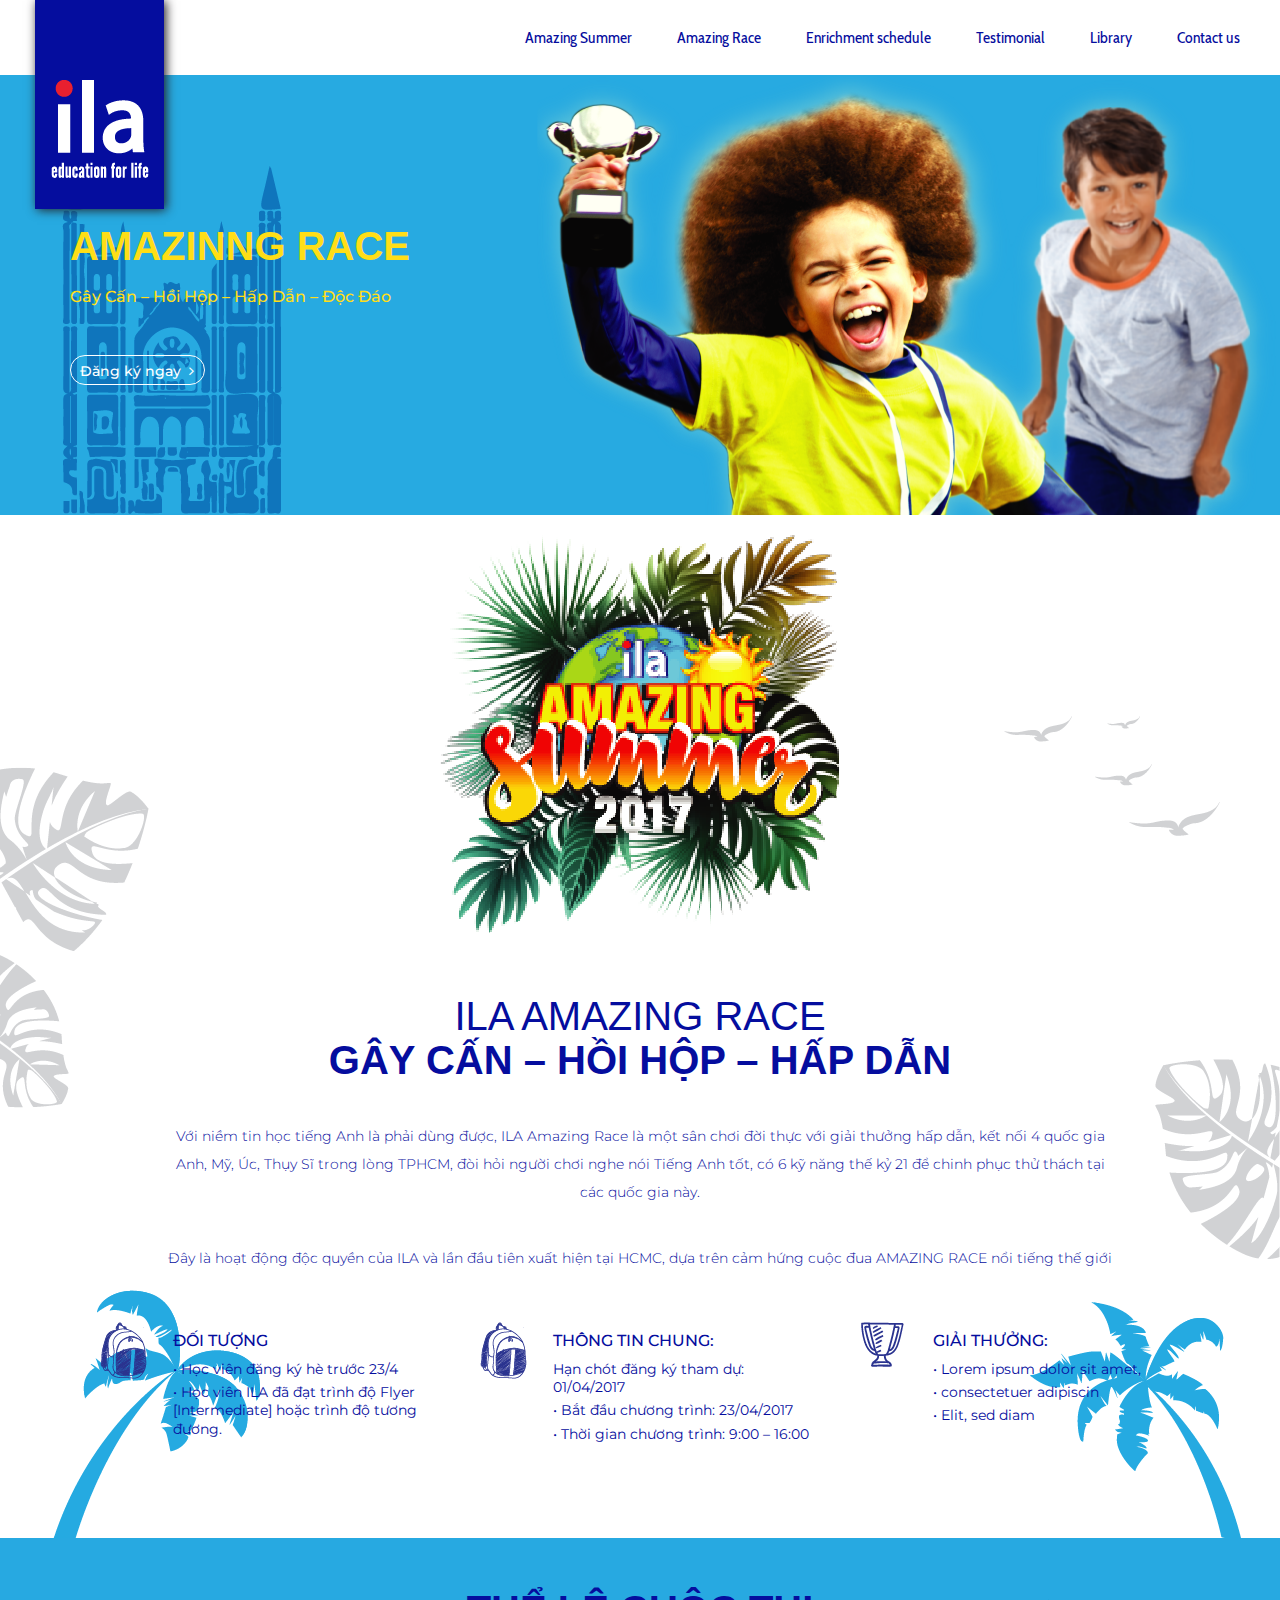
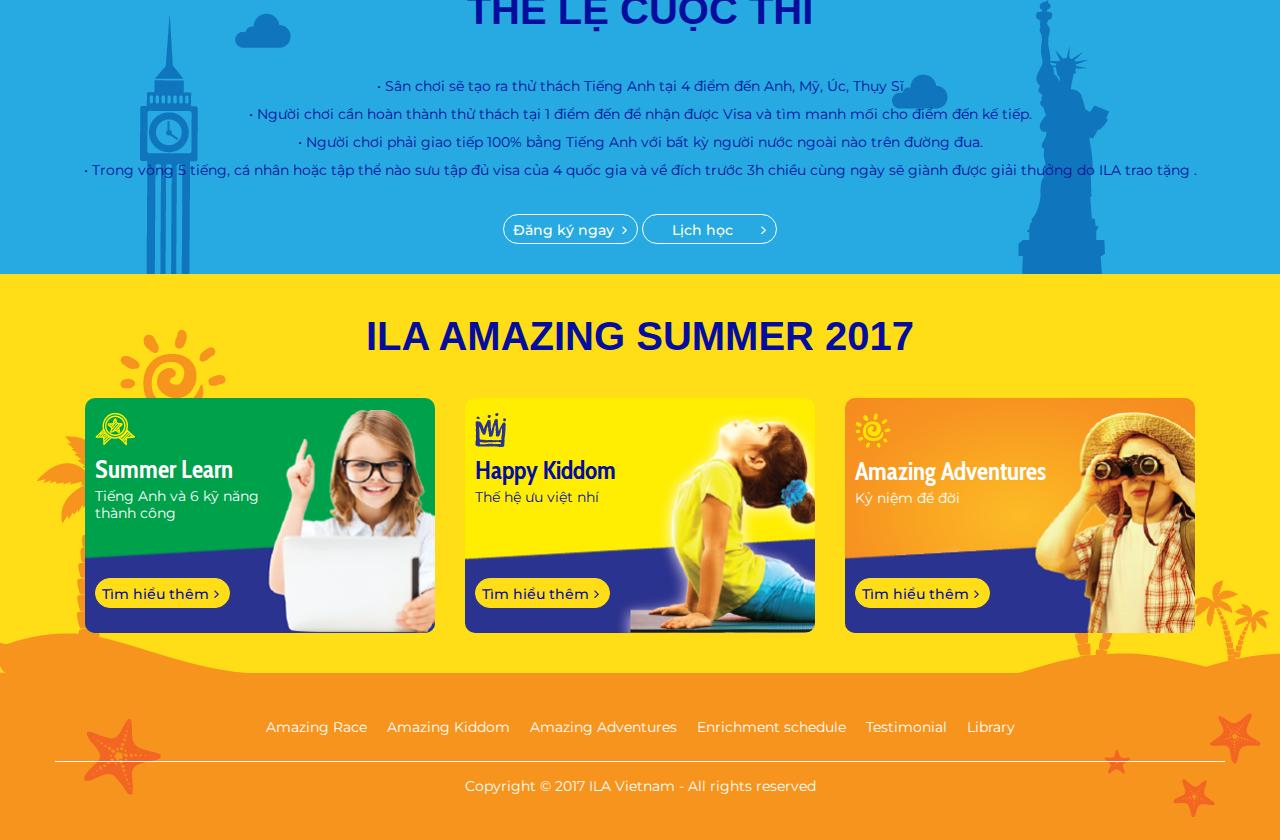
<file: ELT-Summer-2017/amazinng.html>
<!DOCTYPE html>
<html lang="en">

<head>
    <meta charset="utf-8">
    <meta http-equiv="X-UA-Compatible" content="IE=edge">
    <meta name="viewport" content="width=device-width, initial-scale=1">
    <title>Amazinng Race</title>
    <!-- HTML5 Shim and Respond.js IE8 support of HTML5 elements and media queries -->
    <!-- WARNING: Respond.js doesn't work if you view the page via file:// -->
    <!--[if lt IE 9]>
      <script src="https://oss.maxcdn.com/html5shiv/3.7.2/html5shiv.min.js"></script>
      <script src="https://oss.maxcdn.com/respond/1.4.2/respond.min.js"></script>
    <![endif]-->
    <!--<script src="https://ajax.googleapis.com/ajax/libs/jquery/1.11.1/jquery.min.js"></script>-->    
    <link href="css/style.css" rel="stylesheet">
    <!-- Custom JS -->
    <script src="js/script.js"></script>
</head>

<body>
    <div class="warpper">
        <nav class="navbar navbar-default top-menu" role="navigation">
            <div class="container-fluid">
                <div class="row">
                    <div class="navbar-header">
                        <button type="button" class="navbar-toggle collapsed" data-toggle="collapse" data-target="#navbar" aria-expanded="false" aria-controls="navbar">
                            <span class="icon-bar"></span>
                            <span class="icon-bar"></span>
                            <span class="icon-bar"></span>
                        </button> 
                    </div>
                    <a class="top-logo" href="#">
                        <img src="images/logo-02.png" alt="">
                    </a>
                    <div id="navbar" class="navbar-collapse collapse navbar-right" aria-expanded="false">
                        <ul class="nav navbar-nav">
                            <li><a href="#">Amazing Summer</a></li>
                            <li><a href="#" >Amazing Race</a></li>
                            <li><a href="#">Enrichment schedule</a></li>
                            <li><a href="#">Testimonial</a></li>
                            <li><a href="#">Library</a></li>
                            <li class="current"><a href="#">Contact us</a></li>
                        </ul>
                    </div>
                </div>
            </div>
        </nav>
       
        <header class="amazinng-page-header">
            <div class="container">
                <img src="images/amazinng-01.png" alt="">
                <h2>AMAZINNG RACE</h2>
                <h4>Gây Cấn – Hồi Hộp – Hấp Dẫn – Độc Đáo</h4>
                <a href="#" class="btn btn-white-border">Đăng ký ngay <i class="fa fa-angle-right pull-right" aria-hidden="true"></i></a>
            </div>
        </header>
        
        <section class="amazinng-page">
            <div class="container">
                <div class="row">
                    <center class="banner col-xs12">
                        <img src="images/wel-come-banner.png" alt="">
                    </center>
                    <h2><span>ILA AMAZING RACE</span><br>Gây Cấn – Hồi Hộp – Hấp Dẫn</h2>
                    <div class="text-content col-sm-10 col-sm-offset-1">
                        <p>Với niềm tin học tiếng Anh là phải dùng được, ILA Amazing Race là một sân chơi đời thực với giải thưởng hấp dẫn, kết nối 4 quốc gia Anh, Mỹ, Úc, Thụy Sĩ trong lòng TPHCM, đòi hỏi người chơi nghe nói Tiếng Anh tốt, có 6 kỹ năng thế kỷ 21 để chinh phục thử thách tại các quốc gia này.</p>
                        <br>
                        <p>Đây là hoạt động độc quyền của ILA và lần đầu tiên xuất hiện tại HCMC, dựa trên cảm hứng cuộc đua AMAZING RACE nổi tiếng thế giới</p>
                    </div>
                    <div class="col-sm-12 amazinng-page-box">
                        <div class="col-sm-4">
                            <div class="col-sm-4 col-lg-3">
                                <img src="images/icon-bag.png" alt="">
                            </div>
                            <div class="col-sm-8 col-lg-9 box-text">
                                <h4>ĐỐI TƯỢNG</h4>
                                <p>• Học viên đăng ký hè trước 23/4</p>
                                <p>• Học viên ILA đã đạt trình độ Flyer [Intermediate] hoặc trình độ tương đương.</p>
                            </div>
                        </div>
                        <div class="col-sm-4">
                            <div class="col-sm-4 col-lg-3">
                                <img src="images/icon-bag.png" alt="">
                            </div>
                            <div class="col-sm-8 col-lg-9 box-text">
                                <h4>THÔNG TIN CHUNG:</h4>
                                <p>Hạn chót đăng ký tham dự: 01/04/2017</p>
                                <p>• Bắt đầu chương trình: 23/04/2017</p>
                                <p>• Thời gian chương trình: 9:00 – 16:00</p>
                            </div>
                        </div>
                        <div class="col-sm-4">
                            <div class="col-sm-4 col-lg-3">
                                <img src="images/icon-cup-blue.png" alt="">
                            </div>
                            <div class="col-sm-8 col-lg-9 box-text">
                                <h4>GIẢI THƯỞNG:</h4>
                                <p>• Lorem ipsum dolor sit amet, </p>
                                <p>• consectetuer adipiscin</p>
                                <p>•  Elit, sed diam</p>
                            </div>
                        </div>
                    </div>
                </div>
            </div>
        </section>
        
        <section class="rules">
            <div class="container">
                <div class="row">
                    <div class="col-sm-12">
                        <h2>THỂ LỆ CUỘC THI</h2>
                        <ul class="list-unstyled">
                            <li>• Sân chơi sẽ tạo ra thử thách Tiếng Anh tại 4 điểm đến Anh, Mỹ, Úc, Thụy Sĩ</li>
                            <li>• Người chơi cần hoàn thành thử thách tại 1 điểm đến để nhận được Visa và tìm manh mối cho điểm đến kế tiếp.</li>
                            <li>• Người chơi phải giao tiếp 100% bằng Tiếng Anh với bất kỳ người nước ngoài nào trên đường đua.</li>
                            <li>• Trong vòng 5 tiếng, cá nhân hoặc tập thể nào sưu tập đủ visa của 4 quốc gia và về đích trước 3h chiều cùng ngày sẽ giành được giải thưởng do ILA trao tặng .</li>
                        </ul>
                        <center class="col-xs-12">
                            <a href="#" class="btn btn-white-border">Đăng ký ngay <i class="fa fa-angle-right pull-right" aria-hidden="true"></i></a>
                            <a href="#" class="btn btn-white-border">Lịch học <i class="fa fa-angle-right pull-right" aria-hidden="true"></i></a>
                        </center>
                    </div>
                </div>
            </div>            
        </section>
        
        <section class="ILA-footer">
            <div class="container">
                <div class="row">
                    <h2>ILA AMAZING SUMMER 2017</h2>
                    <div class="col-sm-12">
                        <div class="col-sm-4 ILA-footer-item">
                            <div class="box">
                                <div>
                                    <img src="images/icon-wel-more-01.png" alt="">
                                    <h3>Summer Learn</h3>
                                    <p>Tiếng Anh và 6 kỹ năng thành công</p>
                                </div>
                                <a href="#" class="btn btn-yellow">Tìm hiểu thêm <i class="fa fa-angle-right pull-right" aria-hidden="true"></i></a>
                                <img class="img-margin" src="images/ila-amazinng-01.png" alt="">
                            </div>
                        </div>
                        <div class="col-sm-4 ILA-footer-item">
                            <div class="box">
                                <div>
                                    <img src="images/icon-crown-blue.png" alt="">
                                    <h3>Happy Kiddom</h3>
                                    <p>Thế hệ ưu việt nhí</p>
                                </div>
                                <a href="#" class="btn btn-yellow">Tìm hiểu thêm <i class="fa fa-angle-right pull-right" aria-hidden="true"></i></a>
                                <img class="img-margin" src="images/ila-amazinng-02.png" alt="">
                            </div>
                        </div>
                        <div class="col-sm-4 ILA-footer-item">
                            <div class="box">
                                <div>
                                    <img src="images/icon-wel-more-03.png" alt="">
                                    <h3>Amazing Adventures</h3>
                                    <p>Kỷ niệm để đời</p>
                                </div>
                                <a href="#" class="btn btn-yellow">Tìm hiểu thêm <i class="fa fa-angle-right pull-right" aria-hidden="true"></i></a>
                                <img class="img-margin" src="images/ila-amazinng-03.png" alt="">
                            </div>
                        </div>
                    </div>
                </div>
            </div>
        </section>
        
        <footer class="footer-orange">
            <div class="container">
                <div class="row">
                    <ul class="list-unstyled col-sm-12">
                        <li><a href="#">Amazing Race</a></li>
                        <li><a href="#">Amazing Kiddom</a></li>
                        <li><a href="#">Amazing Adventures</a></li>
                        <li><a href="#">Enrichment schedule</a></li>
                        <li><a href="#">Testimonial</a></li>
                        <li><a href="#">Library</a></li>
                    </ul>
                    <p class="copy-right">Copyright © 2017 ILA Vietnam - All rights reserved</p>
                </div>
            </div>
        </footer>
    </div>
    
</body>

</html>
</file>
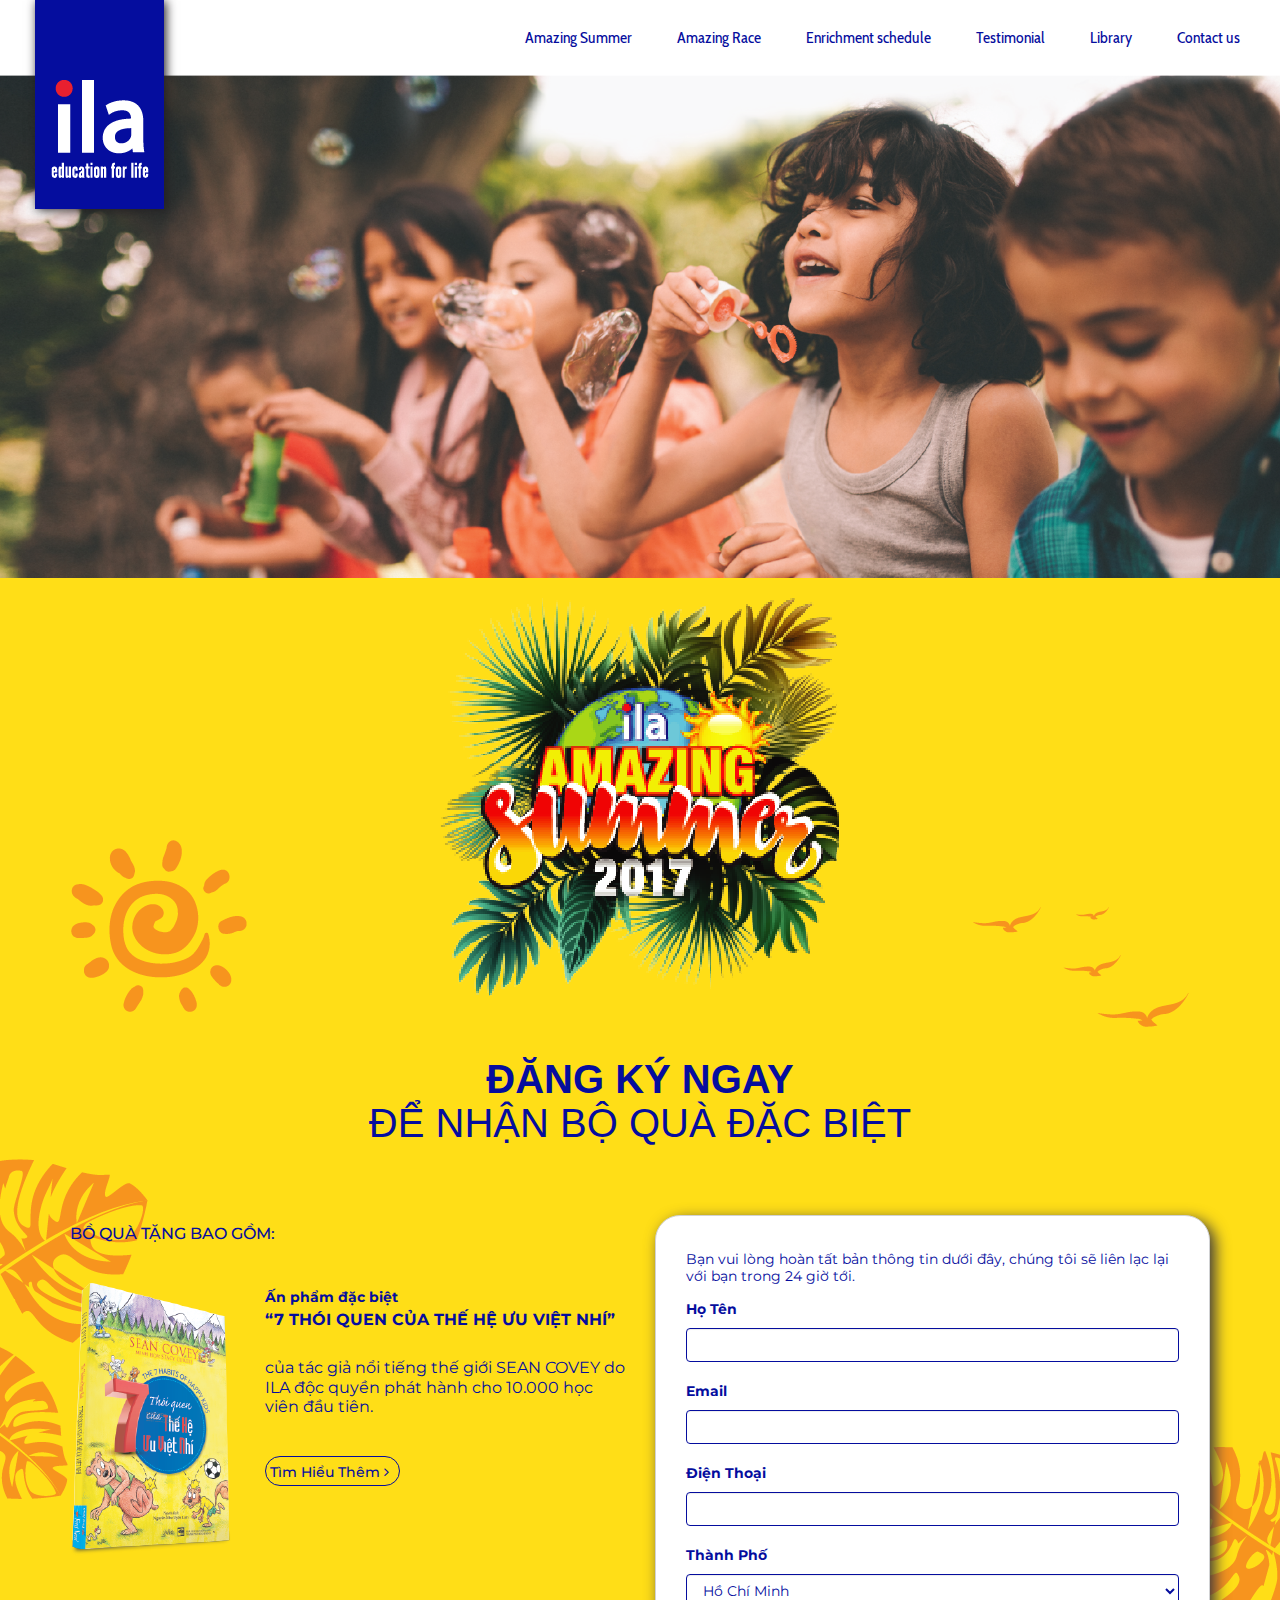
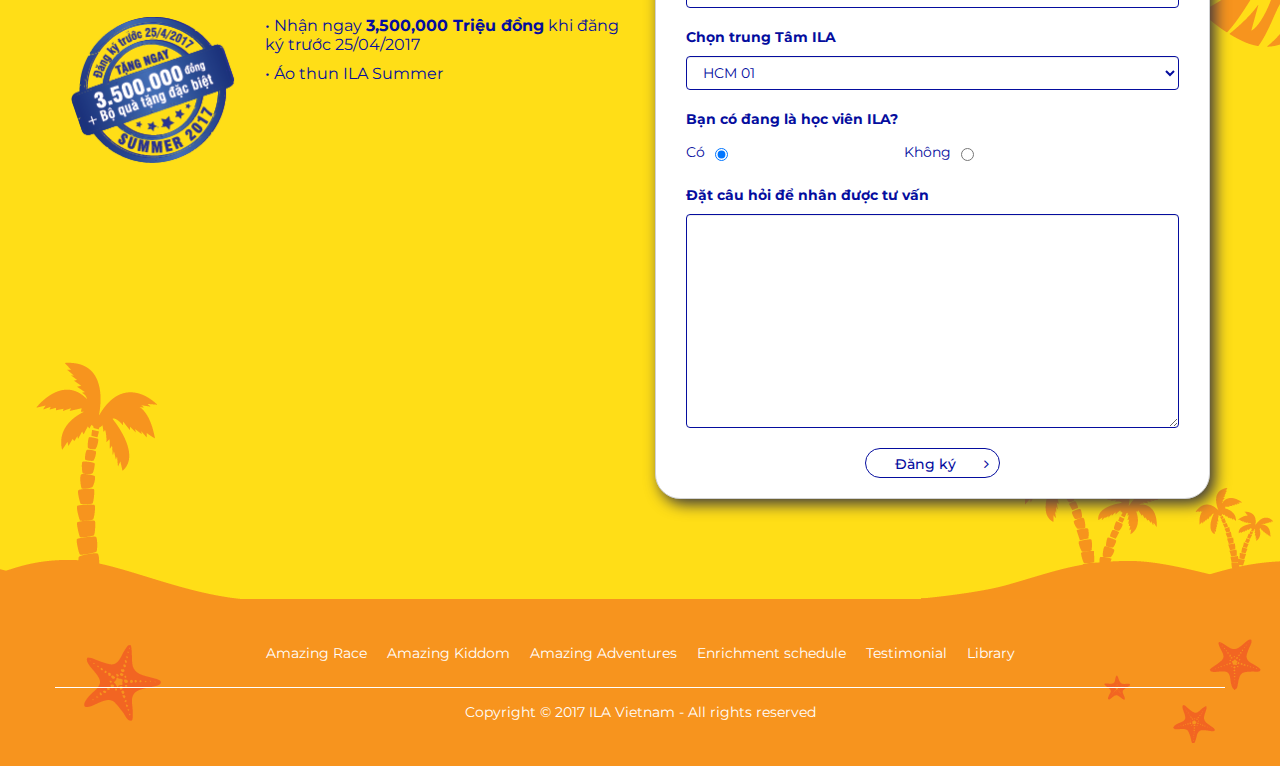
<file: ELT-Summer-2017/contact.html>
<!DOCTYPE html>
<html lang="en">

<head>
    <meta charset="utf-8">
    <meta http-equiv="X-UA-Compatible" content="IE=edge">
    <meta name="viewport" content="width=device-width, initial-scale=1">
    <title>Contact</title>
    <!-- HTML5 Shim and Respond.js IE8 support of HTML5 elements and media queries -->
    <!-- WARNING: Respond.js doesn't work if you view the page via file:// -->
    <!--[if lt IE 9]>
      <script src="https://oss.maxcdn.com/html5shiv/3.7.2/html5shiv.min.js"></script>
      <script src="https://oss.maxcdn.com/respond/1.4.2/respond.min.js"></script>
    <![endif]-->
    <!--<script src="https://ajax.googleapis.com/ajax/libs/jquery/1.11.1/jquery.min.js"></script>-->    
    <link href="css/style.css" rel="stylesheet">
    <!-- Custom JS -->
    <script src="js/script.js"></script>
</head>

<body>
    <div class="warpper">
        <nav class="navbar navbar-default top-menu" role="navigation">
            <div class="container-fluid">
                <div class="row">
                    <div class="navbar-header">
                        <button type="button" class="navbar-toggle collapsed" data-toggle="collapse" data-target="#navbar" aria-expanded="false" aria-controls="navbar">
                            <span class="icon-bar"></span>
                            <span class="icon-bar"></span>
                            <span class="icon-bar"></span>
                        </button> 
                    </div>
                    <a class="top-logo" href="#">
                        <img src="images/logo-02.png" alt="">
                    </a>
                    <div id="navbar" class="navbar-collapse collapse navbar-right" aria-expanded="false">
                        <ul class="nav navbar-nav">
                            <li><a href="#">Amazing Summer</a></li>
                            <li><a href="#" >Amazing Race</a></li>
                            <li><a href="#">Enrichment schedule</a></li>
                            <li><a href="#">Testimonial</a></li>
                            <li><a href="#">Library</a></li>
                            <li class="current"><a href="#">Contact us</a></li>
                        </ul>
                    </div>
                </div>
            </div>
        </nav>
       
        <header class="top-header">
            <div class="container-fluid">
                <div class="row">
                    <div class="top-banner">
                        <img src="images/banner-02.png" alt="">
                    </div>
                </div>
            </div>
        </header>
        
        <section class="contact">
            <div class="container">
                <div class="row">
                    <center class="banner col-xs12">
                        <img src="images/wel-come-banner.png" alt="">
                    </center>
                    <center>
                        <h2>ĐĂNG KÝ NGAY<br><span>ĐỂ NHẬN BỘ QUÀ ĐẶC BIỆT</span></h2>
                    </center>
                    <div class="col-sm-6 gift-pack">
                        <h4 class="title">BỒ QUÀ TẶNG BAO GỒM:</h4>
                        <div class="row">
                            <div class="col-sm-4">
                                <img src="images/contact-01.png" alt="">
                            </div>
                            <div class="col-sm-8">
                                <p><b>Ấn phẩm đặc biệt</b></p>
                                <h4><b>“7 THÓI QUEN CỦA THẾ HỆ ƯU VIỆT NHÍ”</b></h4>
                                <div class="text-content-02">
                                    <p>của tác giả nổi tiếng thế giới SEAN COVEY do ILA độc quyền phát hành cho 10.000 học viên đầu tiên.</p>
                                </div>
                                <a href="#" class="btn btn-white">Tìm Hiểu Thêm <i class="fa fa-angle-right pull-right" aria-hidden="true"></i></a>
                            </div>
                        </div>
                        
                        <div class="row">
                            <div class="col-sm-4">
                                <img src="images/contact-02.png" alt="">
                            </div>
                            <div class="col-sm-8">
                                <div class="text-content-02">
                                    <p>• Nhận ngay <b>3,500,000 Triệu đồng</b>  khi đăng ký trước 25/04/2017</p>
                                    <p>• Áo thun ILA Summer </p>
                                </div>
                            </div>
                        </div>
                    </div>
                    
                    <div class="col-sm-6">
                        <form class="contact-register">
                            <p class="note">Bạn vui lòng hoàn tất bản thông tin dưới đây, chúng tôi sẽ liên lạc lại với bạn trong 24 giờ tới.</p>
                            <div class="form-group">
                                <label>Họ Tên</label>   
                                <input type="text" class="form-control" required placeholder="">
                            </div>
                            <div class="form-group">
                                <label>Email</label>   
                                <input type="email" class="form-control" required placeholder="">
                            </div>
                            <div class="form-group">
                                <label>Điện Thoại</label>   
                                <input type="tel" class="form-control" required placeholder="">
                            </div>
                            <div class="form-group">
                                <label>Thành Phố</label>
                                <select class="form-control">
                                    <option>Hồ Chí Minh</option>
                                    <option>Hà Nội</option>
                                    <option>Đà Nẵng</option>
                                </select>
                            </div>
                            <div class="form-group">
                                <label>Chọn trung Tâm ILA</label>
                                <select class="form-control">
                                    <option>HCM 01</option>
                                    <option>HCM 02</option>
                                    <option>HCM 03</option>
                                </select>
                            </div>
                            <div class="form-group">
                                <label>Bạn có đang là học viên ILA?</label>   
                                <div class="row">
                                    <div class="col-xs-6 col-sm-6 col-md-5">
                                        <span>Có</span><input type="radio" required checked>
                                    </div>
                                     <div class="col-xs-6 col-sm-6 col-md-5 ">
                                        <span>Không</span><input type="radio" required>
                                    </div>
                                </div>
                            </div>
                            <div class="form-group">
                                <label>Đặt câu hỏi để nhân được tư vấn</label>   
                                <textarea class="form-control"  name="" id="" cols="30" rows="10"></textarea>
                            </div>
                            <center>
                                <a href="#" class="btn btn-white">Đăng ký<i class="fa fa-angle-right pull-right" aria-hidden="true"></i></a>
                            </center>
                        </form>
                    </div>
                    
                </div>
            </div>
        </section>
        
        <footer class="footer-orange">
            <div class="container">
                <div class="row">
                    <ul class="list-unstyled col-sm-12">
                        <li><a href="#">Amazing Race</a></li>
                        <li><a href="#">Amazing Kiddom</a></li>
                        <li><a href="#">Amazing Adventures</a></li>
                        <li><a href="#">Enrichment schedule</a></li>
                        <li><a href="#">Testimonial</a></li>
                        <li><a href="#">Library</a></li>
                    </ul>
                    <p class="copy-right">Copyright © 2017 ILA Vietnam - All rights reserved</p>
                </div>
            </div>
        </footer>
    </div>
    
</body>

</html>
</file>
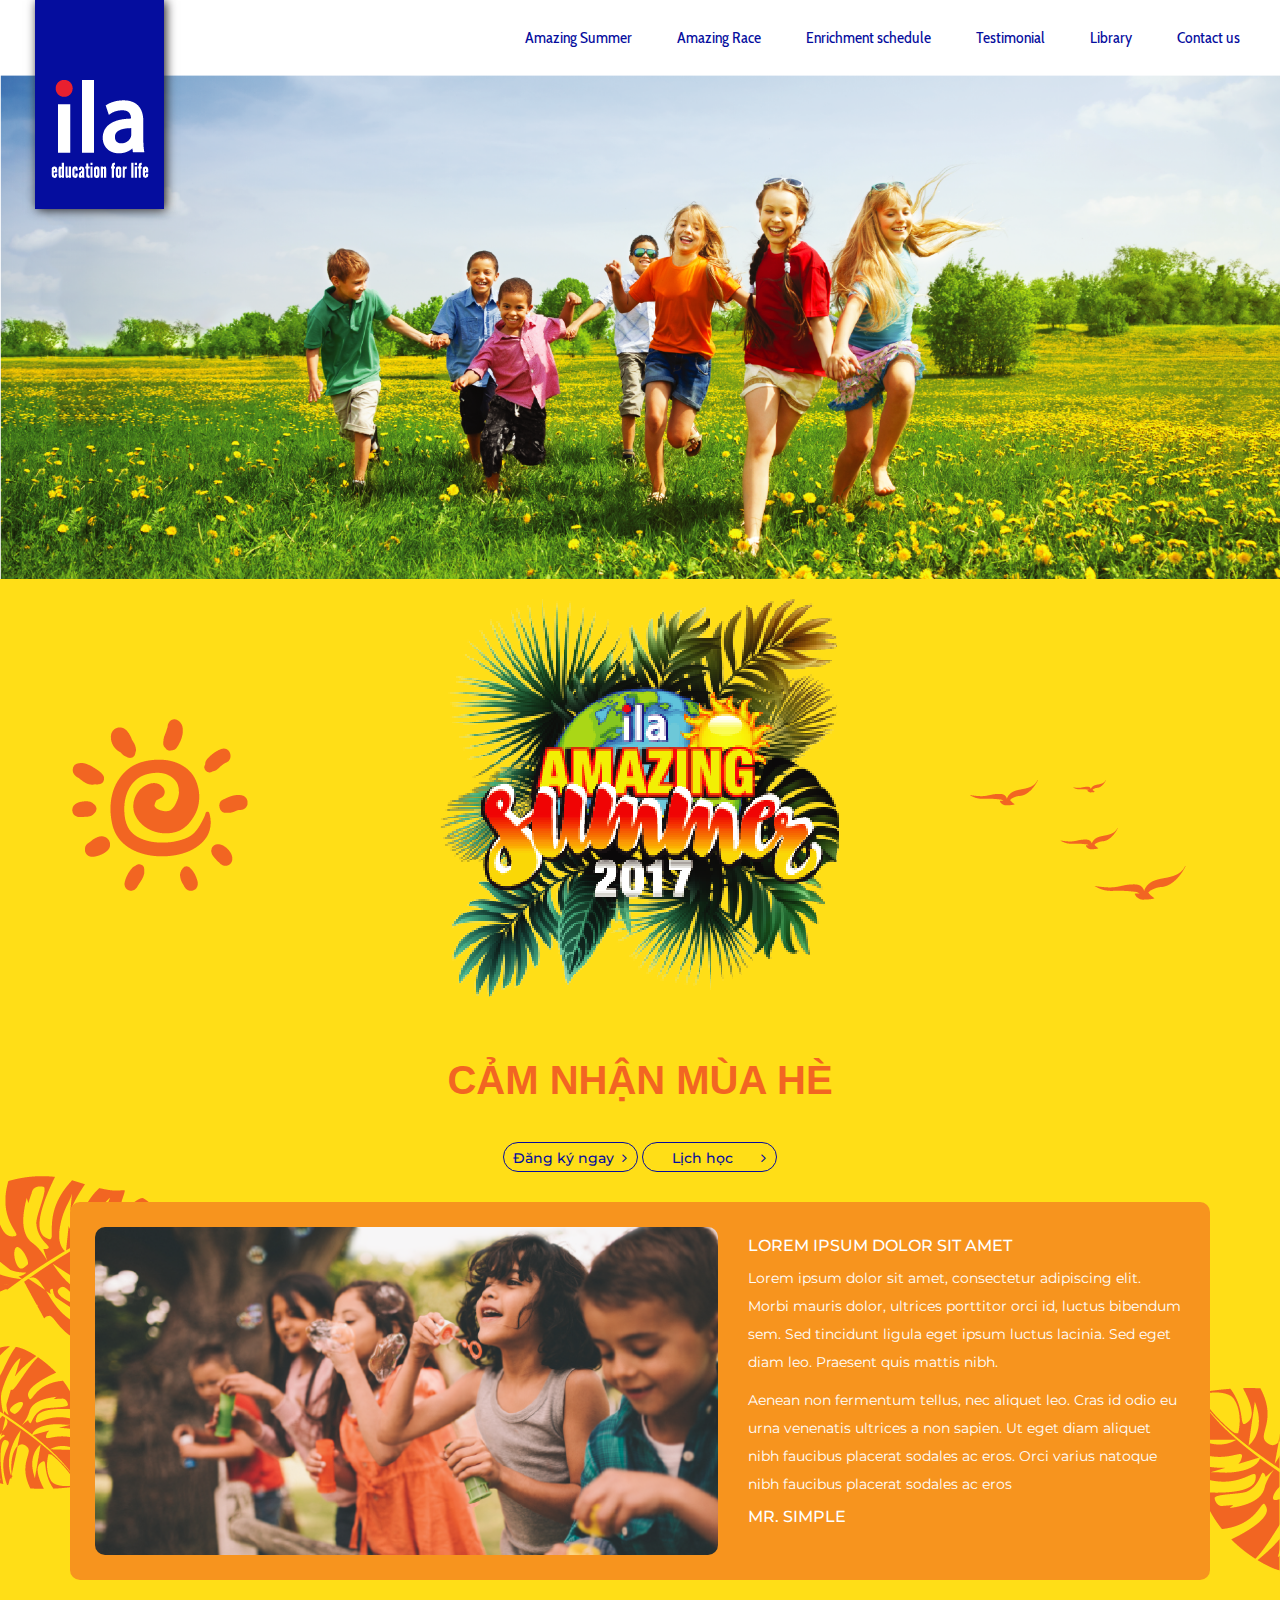
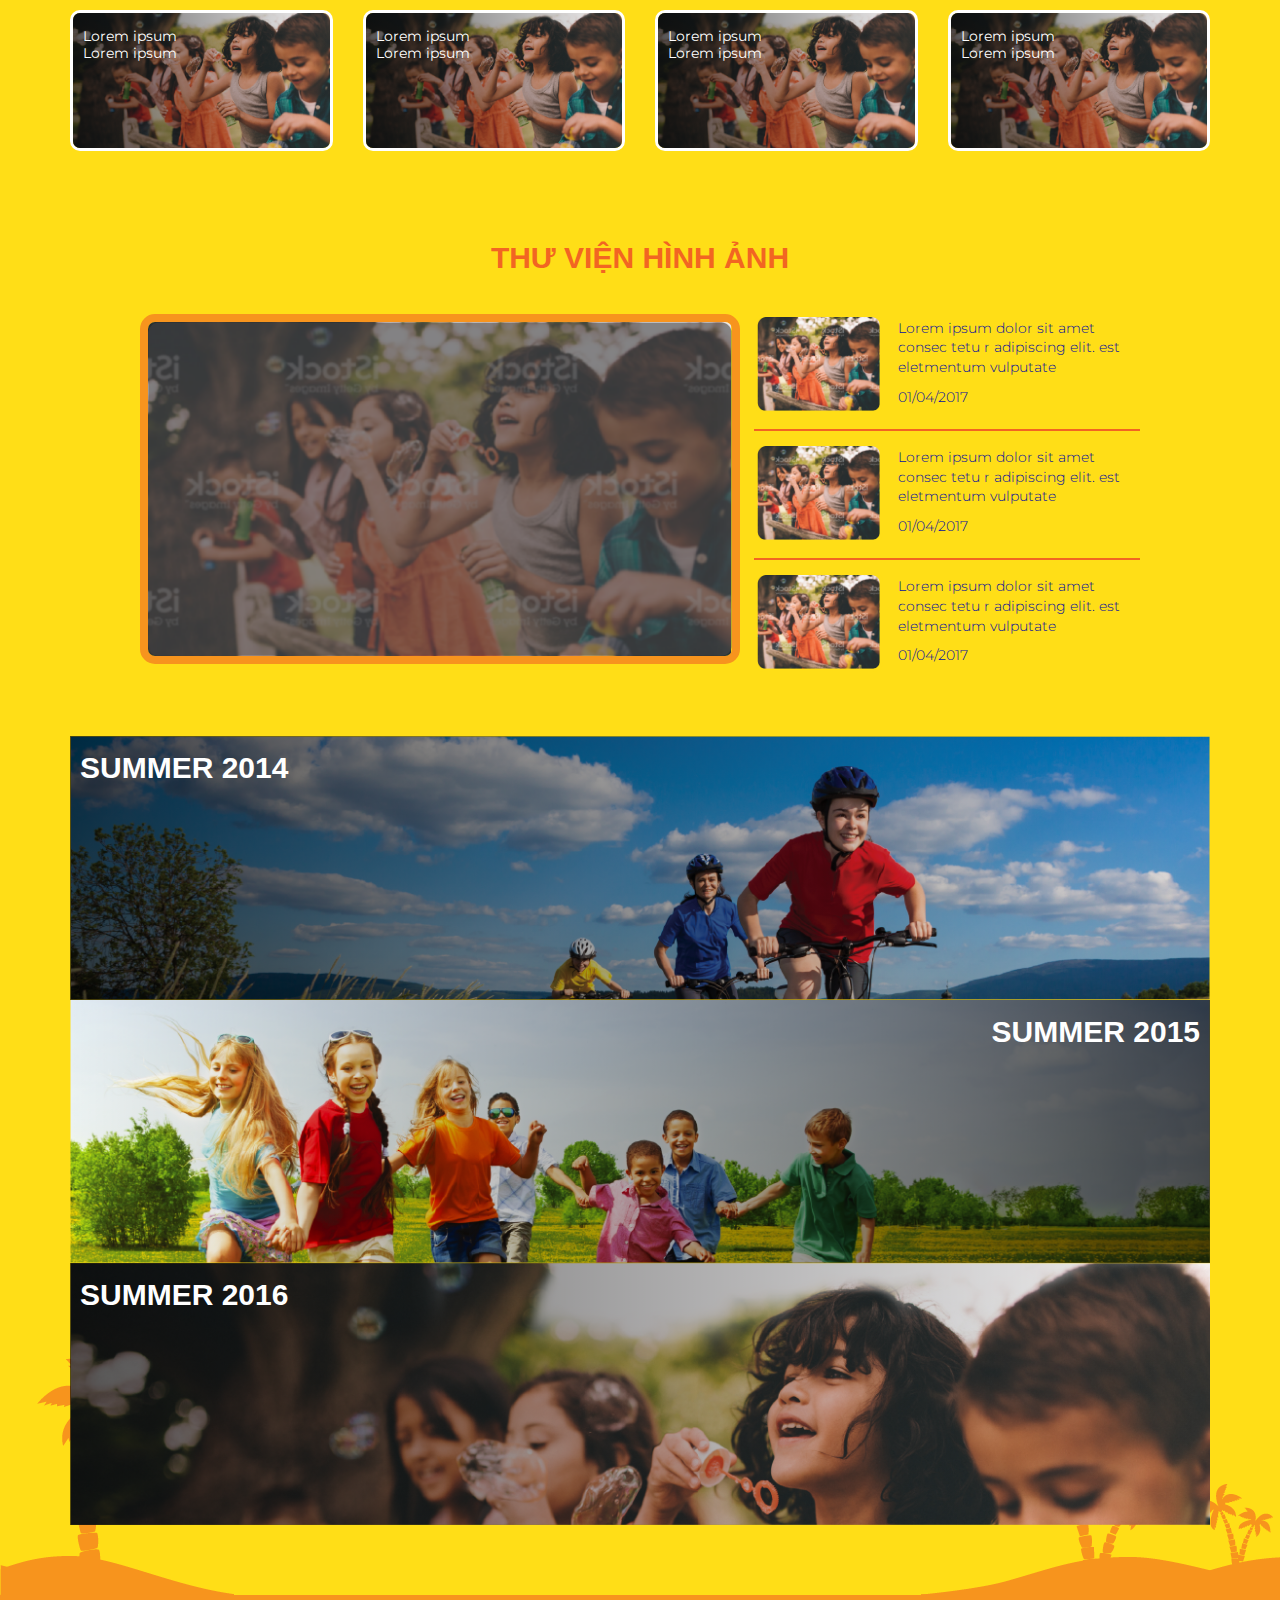
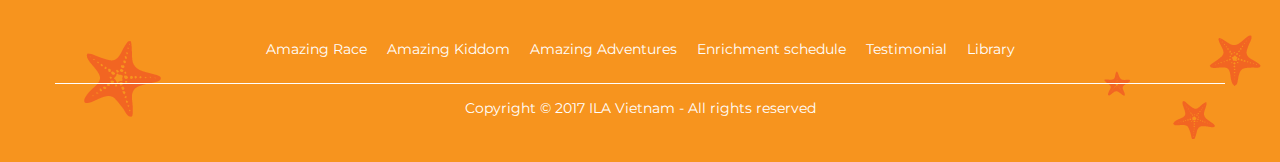
<file: ELT-Summer-2017/testimonial.html>
<!DOCTYPE html>
<html lang="en">

<head>
    <meta charset="utf-8">
    <meta http-equiv="X-UA-Compatible" content="IE=edge">
    <meta name="viewport" content="width=device-width, initial-scale=1">
    <title>Testimonial</title>
    <!-- HTML5 Shim and Respond.js IE8 support of HTML5 elements and media queries -->
    <!-- WARNING: Respond.js doesn't work if you view the page via file:// -->
    <!--[if lt IE 9]>
      <script src="https://oss.maxcdn.com/html5shiv/3.7.2/html5shiv.min.js"></script>
      <script src="https://oss.maxcdn.com/respond/1.4.2/respond.min.js"></script>
    <![endif]-->
    <!--<script src="https://ajax.googleapis.com/ajax/libs/jquery/1.11.1/jquery.min.js"></script>-->    
    <link href="css/style.css" rel="stylesheet">
    <!-- Custom JS -->
    <script src="js/script.js"></script>
</head>

<body>
    <div class="warpper">
        <nav class="navbar navbar-default top-menu" role="navigation">
            <div class="container-fluid">
                <div class="row">
                    <div class="navbar-header">
                        <button type="button" class="navbar-toggle collapsed" data-toggle="collapse" data-target="#navbar" aria-expanded="false" aria-controls="navbar">
                            <span class="icon-bar"></span>
                            <span class="icon-bar"></span>
                            <span class="icon-bar"></span>
                        </button> 
                    </div>
                    <a class="top-logo" href="#">
                        <img src="images/logo-02.png" alt="">
                    </a>
                    <div id="navbar" class="navbar-collapse collapse navbar-right" aria-expanded="false">
                        <ul class="nav navbar-nav">
                            <li><a href="#">Amazing Summer</a></li>
                            <li><a href="#" >Amazing Race</a></li>
                            <li><a href="#">Enrichment schedule</a></li>
                            <li><a href="#">Testimonial</a></li>
                            <li><a href="#">Library</a></li>
                            <li class="current"><a href="#">Contact us</a></li>
                        </ul>
                    </div>
                </div>
            </div>
        </nav>
       
        <header class="top-header">
            <div class="container-fluid">
                <div class="row">
                    <div class="top-banner">
                        <img src="images/testimonial/testimonial-banner.png" alt="">
                    </div>
                </div>
            </div>
        </header>
        
        <section class="testimonial-top">
            <div class="container">
                <div class="row">
                    <center class="banner col-xs12">
                        <img src="images/wel-come-banner.png" alt="">
                    </center>
                    <center>
                        <h2>CẢM NHẬN MÙA HÈ</h2>
                    </center>
                    <center class="col-xs-12">
                        <a href="#" class="btn btn-white">Đăng ký ngay <i class="fa fa-angle-right pull-right" aria-hidden="true"></i></a>
                        <a href="#" class="btn btn-white">Lịch học <i class="fa fa-angle-right pull-right" aria-hidden="true"></i></a>
                    </center>
                    <div class="col-sm-12 box-slider">
                        <div class="col-sm-12 box-slider-top">
                            <div class="col-md-6 col-lg-7">
                                <div class="box-img">
                                    <img src="images/testimonial/testimonial-slider-01.png" alt="">
                                </div>
                            </div>
                            <div class="col-md-6 col-lg-5">
                                <h4>LOREM IPSUM DOLOR SIT AMET</h4>
                                <p>Lorem ipsum dolor sit amet, consectetur adipiscing elit. Morbi mauris dolor, ultrices porttitor orci id, luctus bibendum sem. Sed tincidunt ligula eget ipsum luctus lacinia. Sed eget diam leo. Praesent quis mattis nibh.</p>
                                <p>Aenean non fermentum tellus, nec aliquet leo. Cras id odio eu urna venenatis ultrices a non sapien. Ut eget diam aliquet nibh faucibus placerat sodales ac eros. Orci varius natoque nibh faucibus placerat sodales ac eros</p>
                                <h4>MR. SIMPLE</h4>
                            </div>
                        </div>
                        <div class="row box-slider-bottom">
                            <div class="col-sm-3">
                                <div class="box-slider-items">
                                    <img src="images/testimonial/testimonial-slider-01.png" alt="">
                                    <div class="slider-text">
                                        <p>Lorem ipsum <br>Lorem ipsum</p>
                                    </div>
                                </div>
                            </div>
                            <div class="col-sm-3">
                                <div class="box-slider-items">
                                    <img src="images/testimonial/testimonial-slider-01.png" alt="">
                                    <div class="slider-text">
                                        <p>Lorem ipsum <br>Lorem ipsum</p>
                                    </div>
                                </div>
                            </div>
                            <div class="col-sm-3">
                                <div class="box-slider-items">
                                    <img src="images/testimonial/testimonial-slider-01.png" alt="">
                                    <div class="slider-text">
                                        <p>Lorem ipsum <br>Lorem ipsum</p>
                                    </div>
                                </div>
                            </div>
                            <div class="col-sm-3">
                                <div class="box-slider-items">
                                    <img src="images/testimonial/testimonial-slider-01.png" alt="">
                                    <div class="slider-text">
                                        <p>Lorem ipsum <br>Lorem ipsum</p>
                                    </div>
                                </div>
                            </div>
                        </div>
                    </div>
                </div>               
            </div>
        </section>
        
        <section class="feeling gallery">
            <h2>THƯ VIỆN HÌNH ẢNH</h2>
            <div class="box">
                <div class="box-item-left">
                    <img src="images/feeling-01.png" alt="">
                </div>
                <div class="box-item-right">
                    <div class="box-item-child">
                        <div class="box-child-img">
                            <img src="images/feeling-02.png" alt="">
                        </div>
                        <div class="text-content">
                            <p>Lorem ipsum dolor sit amet consec tetu r adipiscing elit. est eletmentum vulputate</p>
                            <p class="time-day">01/04/2017</p>
                        </div>
                    </div>
                    <div class="box-item-child">
                         <div class="box-child-img">
                            <img src="images/feeling-02.png" alt="">
                        </div>
                        <div class="text-content">
                            <p>Lorem ipsum dolor sit amet consec tetu r adipiscing elit. est eletmentum vulputate</p>
                            <p class="time-day">01/04/2017</p>
                        </div>
                    </div>
                    <div class="box-item-child">
                         <div class="box-child-img">
                            <img src="images/feeling-02.png" alt="">
                        </div>
                        <div class="text-content">
                            <p>Lorem ipsum dolor sit amet consec tetu r adipiscing elit. est eletmentum vulputate</p>
                            <p class="time-day">01/04/2017</p>
                        </div>
                    </div>
                </div>
            </div>
            
            <div class="container seasons">
                <div class="row">
                    <div class="col-sm-12 seasons-items">
                        <a href="#" class="summer">
                            <img src="images/testimonial/seasons-01.png" alt="">
                            <div class="slider-text">
                                <h2>Summer 2014</h2>
                            </div>
                        </a>
                    </div>
                    <div class="col-sm-12 seasons-items">
                        <a href="#" class="summer text-right">
                            <img src="images/testimonial/seasons-02.png" alt="">
                            <div class="slider-text">
                                <h2>Summer 2015</h2>
                            </div>
                        </a>
                    </div>
                    <div class="col-sm-12 seasons-items">
                        <a href="#" class="summer">
                            <img src="images/testimonial/seasons-03.png" alt="">
                            <div class="slider-text">
                                <h2>Summer 2016</h2>
                            </div>
                        </a>
                    </div>
                </div>
            </div>
        </section>
        
        <footer class="footer-orange">
            <div class="container">
                <div class="row">
                    <ul class="list-unstyled col-sm-12">
                        <li><a href="#">Amazing Race</a></li>
                        <li><a href="#">Amazing Kiddom</a></li>
                        <li><a href="#">Amazing Adventures</a></li>
                        <li><a href="#">Enrichment schedule</a></li>
                        <li><a href="#">Testimonial</a></li>
                        <li><a href="#">Library</a></li>
                    </ul>
                    <p class="copy-right">Copyright © 2017 ILA Vietnam - All rights reserved</p>
                </div>
            </div>
        </footer>
    </div>
    
</body>

</html>
</file>
<file: font/Orig/GothamBook/css/font.css>
@font-face {
	font-family: 'GothamBook';
	src: url('../font/GothamBook.eot');
	src: local('../font/GothamBook'), 
           url('../font/GothamBook.woff') format('woff'), 
           url('../font/GothamBook.ttf') format('truetype');
}
/* use this class to attach this font to any element i.e. <p class="fontsforweb_fontid_10146">Text with this font applied</p> */
.fontsforweb_fontid_10146 {
	font-family: 'GothamBook' !important;
}

/* Font downloaded from FontsForWeb.com */
</file>
<file: font/Orig/gothambold/gothambold/font.css>
@font-face {
	font-family: 'gothambold', sans-serif;
	src: url('./gothambold1.eot');
	src: local('gothambold1'), url('./gothambold1.woff') format('woff'), url('./gothambold1.ttf') format('truetype');
}
/* use this class to attach this font to any element i.e. <p class="fontsforweb_fontid_5903">Text with this font applied</p> */
.fontsforweb_fontid_5903 {
	font-family: 'gothambold1' !important;
}

/* Font downloaded from FontsForWeb.com */
</file>
<file: ELT-Summer-2017/css/style.css>
@import url(http://maxcdn.bootstrapcdn.com/font-awesome/4.7.0/css/font-awesome.min.css);
@import url("https://fonts.googleapis.com/css?family=Montserrat:300,400,500,700&subset=vietnamese");
@import url("https://fonts.googleapis.com/css?family=Cabin+Condensed:400,700&subset=vietnamese");
@import url(../css/bootstrap.min.css);
* {
  box-sizing: border-box;
  -moz-box-sizing: border-box;
  -webkit-box-sizing: border-box; }

.btn, nav.top-menu .nav li a, .slider-text, .testimonial-top .box-slider .box-slider-bottom .box-slider-items:hover {
  -webkit-transition: all .2s ease-in-out;
  transition: all .2s ease-in-out; }

@font-face {
  font-family: 'VIE-KievitOT';
  src: url("../font/VIE-MarkOT-Medium.otf") format("embedded-opentype");
  font-weight: normal;
  font-style: normal; }

/* CSS Document */
.warpper {
  font-family: 'Montserrat', sans-serif;
  font-size: 14px;
  line-height: 2em; }

img {
  max-width: 100%; }

.btn {
  width: 135px;
  height: 30px;
  line-height: 30px;
  font-size: 14px;
  font-weight: 500;
  font-family: "Montserrat", sans-serif;
  padding: 0;
  border-radius: 30px; }
  .btn .fa {
    line-height: 30px;
    margin: 0;
    padding-right: 10px; }

.btn-blue, .btn-white:hover, .ILA-footer div .ILA-footer-item .box .btn:hover {
  background: #050D9E;
  color: #FFDE17; }

.btn-white {
  background: transparent;
  border-color: #050D9E;
  color: #050D9E; }

.btn-white-border {
  color: #fff;
  border-color: #fff; }

.btn-yellow, .btn-white-border:hover {
  background: #FFDE17;
  border-color: #FFDE17;
  color: #050D9E; }

.text-content {
  color: #050D9E;
  font-weight: 300; }

.text-content-02 {
  font-size: 16px;
  line-height: 1.2em; }

.note {
  line-height: 1.2em; }

h1 {
  font-size: 33px;
  font-weight: bold; }

h2 {
  font-size: 40px;
  font-weight: bold;
  margin-bottom: 40px;
  font-family: "VIE-KievitOT", sans-serif;
  text-transform: uppercase; }
  h2 span {
    font-weight: normal; }

h3 {
  font-size: 25px;
  font-weight: bold; }

h4 {
  font-size: 16px; }

.banner {
  padding: 20px 0 40px; }

header,
section,
footer,
.title-header {
  position: relative; }
  header:before,
  section:before,
  footer:before,
  .title-header:before {
    content: "";
    position: absolute;
    width: 100%;
    height: 100%; }
  header:after,
  section:after,
  footer:after,
  .title-header:after {
    content: "";
    position: absolute;
    width: 100%; }

form label {
  color: #050D9E; }

form input, form textarea, form select {
  border-color: #050D9E !important;
  color: #050D9E !important; }

form input[type=radio] {
  vertical-align: sub; }

form div span {
  color: #050D9E;
  vertical-align: baseline;
  margin-right: 10px; }

::-webkit-input-placeholder {
  color: #050D9E !important; }

::-moz-placeholder {
  color: #050D9E !important; }

:-ms-input-placeholder {
  color: #050D9E !important; }

:-moz-placeholder {
  color: #050D9E !important; }

/*=============================== Start index.html ===============================*/
nav.top-menu {
  font-size: 16px;
  margin-bottom: 0;
  padding: 20px 25px;
  font-family: "Cabin Condensed", sans-serif;
  background: #fff;
  border: none;
  position: relative; }
  nav.top-menu .top-logo {
    position: absolute;
    z-index: 99;
    top: 0;
    left: 35px;
    background: #050D9E;
    padding: 80px 15px 30px;
    box-shadow: 2px 1px 10px #231F21; }
  nav.top-menu .nav li {
    margin-left: 15px; }
    nav.top-menu .nav li a {
      color: #050D9E;
      margin: 0;
      padding: 0 15px;
      height: 35px;
      line-height: 35px;
      border-radius: 35px; }
      nav.top-menu .nav li a:hover {
        color: #FFDE17;
        background: #050D9E; }

header.top-header .title-header {
  background: #050D9E url(../images/header-bg-01.png) no-repeat 35px center;
  padding: 65px 0; }
  header.top-header .title-header:before {
    width: calc(100% - 35px);
    top: 0;
    background: transparent url(../images/header-bg-02.png) no-repeat right center; }
  header.top-header .title-header h1 {
    margin: 0;
    position: relative;
    z-index: 2;
    color: #fff;
    text-align: center; }

.wel-come {
  background: transparent url(../images/wel-come-bg-01.png) no-repeat left 210px;
  z-index: 2;
  padding-bottom: 115px; }
  .wel-come:before {
    background: transparent url(../images/wel-come-bg-02.png) no-repeat left bottom;
    height: calc(100% - 130px);
    z-index: -1; }
  .wel-come:after {
    top: 0;
    height: 100%;
    background: transparent url(../images/wel-come-bg-03.png) no-repeat right 500px;
    z-index: -1; }
  .wel-come h2 {
    color: #050D9E;
    text-align: center; }
  .wel-come .text-content {
    text-align: center; }
  .wel-come .btn {
    margin: 30px 5px 70px; }
  .wel-come .wel-come-more {
    color: #fff;
    position: relative; }
    .wel-come .wel-come-more:before {
      content: '';
      position: absolute;
      top: 30px;
      right: 35px; }
    .wel-come .wel-come-more:nth-child(1):before {
      width: 40px;
      height: 33px;
      background: url(../images/icon-wel-more-01.png) no-repeat; }
    .wel-come .wel-come-more:nth-child(2):before {
      width: 31px;
      height: 34px;
      background: url(../images/icon-wel-more-02.png) no-repeat; }
    .wel-come .wel-come-more:nth-child(3):before {
      width: 36px;
      height: 35px;
      background: url(../images/icon-wel-more-03.png) no-repeat; }
    .wel-come .wel-come-more .box {
      background: #050D9E;
      border-radius: 15px; }
      .wel-come .wel-come-more .box div {
        padding: 30px; }
        .wel-come .wel-come-more .box div h2 {
          font-family: "Cabin Condensed", sans-serif;
          color: #fff;
          text-align: left;
          margin-top: -10px;
          margin-bottom: 10px;
          text-transform: capitalize; }
        .wel-come .wel-come-more .box div .btn {
          margin: 10px 0 0;
          position: relative;
          z-index: 2; }
      .wel-come .wel-come-more .box img {
        width: 100%;
        margin-top: -50px; }

.amazinng {
  background: #27AAE1 url(../images/amazinng-bg-01.png) no-repeat 50px bottom;
  padding: 70px 0; }
  .amazinng:before {
    width: 746px;
    height: 604px;
    background: url(../images/amazinng-bg-02.png) no-repeat;
    bottom: 0;
    right: 6%; }
  .amazinng .container {
    position: relative;
    z-index: 2; }
  .amazinng h2 {
    color: #FFDE17;
    margin-bottom: 15px; }
  .amazinng h4 {
    color: #FFDE17;
    margin-bottom: 30px; }
  .amazinng .btn {
    margin-top: 60px; }

.gift {
  background: #FFDE17 url(../images/gift-bg-01.png) no-repeat left bottom;
  text-align: right;
  padding: 35px 0 60px; }
  .gift:before {
    left: 0;
    top: 0;
    background: url(../images/gift-bg-02.png) no-repeat right bottom; }
  .gift h4 {
    color: #050D9E;
    margin-top: 60px; }
  .gift h3 {
    color: #050D9E;
    margin-bottom: 30px; }
  .gift .btn {
    margin-top: 60px; }

.feeling {
  padding: 70px 0;
  text-align: center;
  background: #F7941E url(../images/feeling-bg-01.png) no-repeat left 160px; }
  .feeling:before {
    left: 0;
    top: 0;
    background: url(../images/feeling-bg-02.png) no-repeat right 300px;
    z-index: 1; }
  .feeling h2 {
    color: #FFDE17;
    font-size: 30px; }
  .feeling .box {
    width: 1000px;
    margin: auto;
    display: -webkit-flex;
    display: flex;
    justify-content: center;
    -webkit-justify-content: center;
    align-content: space-between;
    -webkit-align-content: space-between;
    position: relative;
    z-index: 2; }
    .feeling .box .box-item-left img {
      width: 600px;
      height: 350px;
      overflow: hidden;
      border-radius: 15px;
      border: 8px solid #FFDE17;
      margin-right: 10px; }
    .feeling .box .box-item-right {
      margin-left: 10px; }
      .feeling .box .box-item-right .box-item-child:not(:last-child) {
        margin-bottom: 12px;
        padding-bottom: 12px;
        border-bottom: 2px solid #F26522; }
      .feeling .box .box-item-right .box-item-child {
        display: -webkit-flex;
        display: flex; }
        .feeling .box .box-item-right .box-item-child .box-child-img img {
          width: 130px;
          height: 100px;
          border-radius: 10px;
          border: 3px solid #FFDE17;
          overflow: hidden; }
        .feeling .box .box-item-right .box-item-child .text-content {
          width: 245px;
          margin-left: 15px;
          margin-top: 5px; }
          .feeling .box .box-item-right .box-item-child .text-content p {
            font-weight: 300;
            line-height: 1.4em;
            color: #fff;
            text-align: left; }

.register {
  text-align: center;
  background: url(../images/register-bg.png) no-repeat;
  background-size: cover;
  padding: 90px 0 35px; }
  .register h2 {
    color: #fff; }
  .register form .form-group {
    margin-bottom: 25px; }
  .register form .row .col-md-5 span {
    color: #fff; }

footer {
  text-align: center;
  color: #fff;
  background: #050D9E url(../images/footer-bg-01.png) no-repeat 1.9% center;
  padding: 40px 0 30px; }
  footer:before {
    width: 157px;
    height: 104px;
    background: url(../images/footer-bg-02.png) no-repeat;
    top: 40px;
    right: 1.5%; }
  footer:after {
    height: 0; }
  footer .container {
    position: relative;
    z-index: 2; }
  footer .list-unstyled {
    display: flex;
    display: -webkit-flex;
    justify-content: center;
    -webkit-justify-content: center;
    flex-wrap: wrap;
    -webkit-flex-wrap: wrap;
    padding-bottom: 20px;
    border-bottom: 1px solid #fff; }
    footer .list-unstyled li {
      margin: 0 10px; }
      footer .list-unstyled li a {
        color: #fff; }

/*=============================== End index.html ===============================*/
/*=============================== Start contact.html ===============================*/
.contact {
  color: #050D9E;
  padding-bottom: 100px;
  background: #FFDE17 url(../images/contact-bg-01.png) no-repeat left bottom; }
  .contact:before {
    background: url(../images/contact-bg-02.png) no-repeat right bottom;
    right: 0;
    bottom: 0; }
  .contact h2 {
    text-align: center;
    color: #050D9E;
    margin-bottom: 70px; }
  .contact .gift-pack .title {
    margin-bottom: 40px; }
  .contact .gift-pack div {
    margin-bottom: 30px; }
    .contact .gift-pack div h4 {
      margin-top: -10px;
      margin-bottom: 30px; }
    .contact .gift-pack div .btn {
      margin-top: 10px; }
  .contact .contact-register {
    background: #fff;
    color: #050D9E;
    border-radius: 25px;
    border: 1px solid #D1D2D4;
    padding: 35px 30px 20px;
    box-shadow: 5px 5px 15px #37343E; }
    .contact .contact-register .btn {
      margin-top: 5px; }

.footer-orange {
  background: #F7941E url(../images/footer-orange-bg-01.png) no-repeat 7% center; }
  .footer-orange:before {
    background: url(../images/footer-orange-bg-02.png); }

/*=============================== End contact.html ===============================*/
/*=============================== Start amazing.html (Amazinng Race) ===============================*/
.amazinng-page-header {
  background: #27aae1 url(../images/amazing-page-bg-01.png) no-repeat 60px bottom;
  color: #FFDE17;
  padding: 100px 0 130px;
  z-index: 2; }
  .amazinng-page-header:before {
    z-index: -1;
    bottom: 0;
    background: url(../images/amazinng-bg-02.png) no-repeat right top; }
  .amazinng-page-header h2 {
    margin-bottom: 20px; }
  .amazinng-page-header .btn {
    margin-top: 40px; }

.amazinng-page {
  text-align: center;
  color: #050D9E;
  padding-bottom: 90px;
  background: url(../images/amazing-page-bg-02.png) no-repeat left bottom; }
  .amazinng-page:before {
    background: url(../images/amazing-page-bg-03.png) no-repeat right bottom;
    left: 0; }
  .amazinng-page .amazinng-page-box {
    text-align: left;
    margin-top: 40px; }
    .amazinng-page .amazinng-page-box .box-text {
      padding: 0; }
      .amazinng-page .amazinng-page-box .box-text p {
        margin-bottom: 5px;
        line-height: 1.3em; }

.rules {
  text-align: center;
  color: #050D9E;
  padding: 30px 0;
  background: #27A9E1 url(../images/rules-bg-01.png) no-repeat 140px bottom; }
  .rules:before {
    background: url(../images/rules-bg-02.png) no-repeat right bottom;
    width: calc(100% - 170px);
    left: 0;
    top: 0; }
  .rules .btn {
    margin-top: 20px; }

.ILA-footer {
  padding: 20px 0 40px;
  color: #fff;
  background: #FFDE17 url(../images/ILA-footer-bg-01.png) no-repeat left bottom; }
  .ILA-footer:before {
    background: url(../images/ILA-footer-bg-03.png) no-repeat right bottom; }
  .ILA-footer:after {
    background: url(../images/ILA-footer-bg-02.png) no-repeat 120px 55px;
    width: 100%;
    height: 100%;
    top: 0; }
  .ILA-footer h2 {
    text-align: center;
    color: #050D9E;
    z-index: 2;
    position: relative; }
  .ILA-footer div .ILA-footer-item {
    z-index: 1; }
    .ILA-footer div .ILA-footer-item:nth-child(2) {
      color: #050D9E; }
      .ILA-footer div .ILA-footer-item:nth-child(2) .box {
        background: #FFEE00; }
    .ILA-footer div .ILA-footer-item:nth-child(3) .box {
      background: #fdbc25;
      background: -moz-radial-gradient(center, ellipse cover, #fdbc25 0%, #f79320 70%, #f68a1f 100%);
      background: -webkit-gradient(radial, center center, 0px, center center, 100%, color-stop(0%, #fdbc25), color-stop(70%, #f79320), color-stop(100%, #f68a1f));
      background: -webkit-radial-gradient(center, ellipse cover, #fdbc25 0%, #f79320 70%, #f68a1f 100%);
      background: -o-radial-gradient(center, ellipse cover, #fdbc25 0%, #f79320 70%, #f68a1f 100%);
      background: -ms-radial-gradient(center, ellipse cover, #fdbc25 0%, #f79320 70%, #f68a1f 100%);
      background: radial-gradient(ellipse at center, #fdbc25 0%, #f79320 70%, #f68a1f 100%);
      filter: progid:DXImageTransform.Microsoft.gradient( startColorstr='#fdbc25', endColorstr='#f68a1f', GradientType=1 ); }
    .ILA-footer div .ILA-footer-item .box {
      background: #00A14B;
      border-radius: 10px;
      min-height: 235px;
      position: relative;
      overflow: hidden; }
      .ILA-footer div .ILA-footer-item .box div {
        padding: 15px 10px;
        width: 63%;
        position: relative; }
        .ILA-footer div .ILA-footer-item .box div h3 {
          margin: 10px 0 5px;
          font-family: "Cabin Condensed", sans-serif; }
        .ILA-footer div .ILA-footer-item .box div p {
          line-height: 1.2em; }
      .ILA-footer div .ILA-footer-item .box .btn {
        position: absolute;
        z-index: 3;
        bottom: 25px;
        left: 10px; }
        .ILA-footer div .ILA-footer-item .box .btn:hover {
          border-color: #050D9E; }
      .ILA-footer div .ILA-footer-item .box .img-margin {
        position: absolute;
        bottom: 0;
        right: 0; }

/*=============================== End amazing.html (Amazinng Race) ===============================*/
/*=============================== Start amazing-summer.html ===============================*/
.rps-table th {
  display: none; }

.rps-table td {
  display: block; }

.rps-table td:before {
  content: attr(data-th) " ";
  display: inline-block; }

/*
.rps-table td:first-child {
    padding-top: .5em;
}
.rps-table td:last-child {
    padding-bottom: .5em;
}
*/
@media (min-width: 768px) {
  .rps-table td:before {
    display: none; }
  .rps-table th,
  .rps-table td {
    display: table-cell; } }

.flex-items-end {
  display: flex;
  display: -webkit-flex;
  align-items: flex-end;
  -webkit-align-items: flex-end; }

.amazinng-summer-top {
  color: #050D9E;
  text-align: center;
  background: url(../images/amazinng-summer/amazing-summer-bg-01.png) no-repeat left 230px; }
  .amazinng-summer-top:before {
    background: url(../images/amazinng-summer/amazing-summer-bg-02.png) no-repeat right 300px;
    left: 0; }
  .amazinng-summer-top .btn {
    margin: 25px 0 50px; }

.six-skill {
  background: #00A14B url(../images/amazinng-summer/six-skill-ng-01.png) no-repeat 35px center;
  padding-top: 30px;
  color: #fff; }
  .six-skill:before {
    background: url(../images/amazinng-summer/six-skill-ng-02.png) no-repeat right center;
    right: 35px;
    top: 0; }
  .six-skill div {
    position: relative;
    z-index: 2; }
    .six-skill div h2 {
      text-transform: none;
      color: #FFDE17; }
    .six-skill div .btn {
      margin: 20px 0 40px; }

.kiddom {
  padding-top: 40px;
  text-align: right;
  background: #FFDE17 url(../images/amazinng-summer/ILA-footer-bg-02.png) no-repeat 70px 70px; }
  .kiddom:before {
    background: url(../images/amazinng-summer/ILA-footer-bg-01.png) no-repeat left bottom;
    top: 0;
    left: 0; }
  .kiddom:after {
    background: url(../images/amazinng-summer/ILA-footer-bg-03.png) no-repeat right bottom;
    height: 100%;
    top: 0;
    left: 0; }
  .kiddom div {
    position: relative;
    z-index: 2; }
    .kiddom div h2 {
      text-transform: none;
      color: #050D9E; }
    .kiddom div table.happy-kiddom {
      width: 100%; }
      .kiddom div table.happy-kiddom tr {
        font-weight: bold;
        line-height: 1.2em; }
        .kiddom div table.happy-kiddom tr th, .kiddom div table.happy-kiddom tr td {
          text-align: center;
          width: 20%;
          padding: 15px 10px;
          color: #fff; }
          .kiddom div table.happy-kiddom tr th:not(:first-child), .kiddom div table.happy-kiddom tr td:not(:first-child) {
            border: 1px solid #fff;
            color: #FFDE17; }
          .kiddom div table.happy-kiddom tr th:first-child, .kiddom div table.happy-kiddom tr td:first-child {
            width: 40%;
            background: #050D9E;
            border: 1px solid #E6E7E8; }
          .kiddom div table.happy-kiddom tr th:nth-child(2), .kiddom div table.happy-kiddom tr td:nth-child(2) {
            background: #27A9E1; }
          .kiddom div table.happy-kiddom tr th:nth-child(3), .kiddom div table.happy-kiddom tr td:nth-child(3) {
            background: #F16521; }
          .kiddom div table.happy-kiddom tr th:last-child, .kiddom div table.happy-kiddom tr td:last-child {
            background: #00A14B; }
        .kiddom div table.happy-kiddom tr td {
          color: #050D9E;
          background: #fff; }
          .kiddom div table.happy-kiddom tr td:first-child {
            background: #fff;
            border: 1px solid #E6E7E8; }
    .kiddom div .btn {
      margin: 30px 0; }

.adventures {
  padding-top: 40px;
  color: #fff;
  background: #F7941E url(../images/amazinng-summer/adventures-bg-01.png) no-repeat left center; }
  .adventures:before {
    background: url(../images/amazinng-summer/adventures-bg-02.png) no-repeat right bottom;
    left: 0;
    bottom: 40px; }
  .adventures div {
    position: relative;
    z-index: 2; }
    .adventures div h2 {
      text-transform: none; }
    .adventures div p {
      margin-bottom: 0; }
    .adventures div .btn {
      margin: 80px 0 30px; }

footer.cyan {
  background-color: #27A9E1; }

/*=============================== End amazing-summer.html ===============================*/
/*=============================== Start testimonial.html ===============================*/
.slider-text {
  position: absolute;
  width: 100%;
  height: 100%;
  top: 0;
  left: 0;
  padding: 15px 10px;
  color: #fff;
  font-size: 14px;
  text-align: left;
  font-family: "Montserrat", sans-serif;
  line-height: 1.2em;
  background: -moz-linear-gradient(left, rgba(0, 0, 0, 0.65) 0%, transparent 100%);
  /* FF3.6-15 */
  background: -webkit-linear-gradient(left, rgba(0, 0, 0, 0.65) 0%, transparent 100%);
  /* Chrome10-25,Safari5.1-6 */
  background: linear-gradient(to right, rgba(0, 0, 0, 0.65) 0%, transparent 100%);
  /* W3C, IE10+, FF16+, Chrome26+, Opera12+, Safari7+ */
  filter: progid:DXImageTransform.Microsoft.gradient( startColorstr='#a6000000', endColorstr='#00000000',GradientType=1 );
  /* IE6-9 */ }

.testimonial-top {
  background: #FFDE17 url(../images/testimonial/testimonial-bg-01.png) no-repeat left 140px; }
  .testimonial-top:before {
    background: url(../images/testimonial/testimonial-bg-02.png) no-repeat right 200px;
    top: 0;
    left: 0; }
  .testimonial-top h2 {
    color: #F26522; }
  .testimonial-top .btn {
    margin-bottom: 30px; }
  .testimonial-top .box-slider img {
    width: 100%; }
  .testimonial-top .box-slider .box-slider-top {
    background: #F7941E;
    border-radius: 10px;
    padding: 25px 10px;
    color: #fff;
    overflow: hidden;
    margin-bottom: 30px; }
    .testimonial-top .box-slider .box-slider-top img {
      border-radius: 10px; }
  .testimonial-top .box-slider .box-slider-bottom .box-slider-items {
    border: 3px solid  #fff;
    border-radius: 10px;
    position: relative;
    overflow: hidden; }
    .testimonial-top .box-slider .box-slider-bottom .box-slider-items:hover {
      border-color: #F7941E;
      cursor: pointer; }
      .testimonial-top .box-slider .box-slider-bottom .box-slider-items:hover .slider-text {
        left: -100%; }
    .testimonial-top .box-slider .box-slider-bottom .box-slider-items img {
      border-radius: 5px; }

.gallery {
  background: #FFDE17 url(../images/testimonial/ILA-footer-bg-01.png) no-repeat left bottom; }
  .gallery:before {
    background: url(../images/testimonial/ILA-footer-bg-03.png) no-repeat right bottom; }
  .gallery h2 {
    color: #F26522; }
  .gallery .box .box-item-right .box-item-child .text-content p {
    color: #050D9E; }
  .gallery .box .box-item-left img {
    border-color: #F7941E; }
  .gallery .seasons {
    position: relative;
    z-index: 2;
    margin-top: 60px; }
    .gallery .seasons h2 {
      color: #fff;
      margin-top: 0; }
    .gallery .seasons .seasons-items .summer {
      position: relative;
      display: block;
      overflow: hidden; }
      .gallery .seasons .seasons-items .summer:hover .slider-text {
        left: -100%; }
    .gallery .seasons .seasons-items .summer.text-right:hover .slider-text {
      left: 100%; }
    .gallery .seasons .seasons-items .summer.text-right .slider-text {
      text-align: right;
      /* Permalink - use to edit and share this gradient: http://colorzilla.com/gradient-editor/#000000+0,000000+100&0+0,0.65+100 */
      background: -moz-linear-gradient(left, transparent 0%, rgba(0, 0, 0, 0.65) 100%);
      /* FF3.6-15 */
      background: -webkit-linear-gradient(left, transparent 0%, rgba(0, 0, 0, 0.65) 100%);
      /* Chrome10-25,Safari5.1-6 */
      background: linear-gradient(to right, transparent 0%, rgba(0, 0, 0, 0.65) 100%);
      /* W3C, IE10+, FF16+, Chrome26+, Opera12+, Safari7+ */
      filter: progid:DXImageTransform.Microsoft.gradient( startColorstr='#00000000', endColorstr='#a6000000',GradientType=1 );
      /* IE6-9 */ }

/*=============================== End testimonial.html ===============================*/
@media only screen and (max-width: 1050px) {
  /*=========== Start index.html ===========*/
  nav.top-menu .nav li {
    margin-left: 5px; }
    nav.top-menu .nav li a {
      padding: 0 5px; }
  .feeling .box {
    display: block;
    width: calc(100% - 180px);
    padding: 0 15px; }
    .feeling .box .box-item-left {
      margin-bottom: 1em; }
      .feeling .box .box-item-left img {
        width: 100%;
        height: auto; }
    .feeling .box .box-item-right {
      margin-left: 0; }
      .feeling .box .box-item-right .box-item-child .box-child-img {
        width: 300px; }
        .feeling .box .box-item-right .box-item-child .box-child-img img {
          width: 100%;
          height: auto; }
      .feeling .box .box-item-right .box-item-child .text-content {
        width: auto; }
  /*=========== End index.html ===========*/ }

@media only screen and (max-width: 768px) {
  h1 {
    font-size: 25px; }
  h2 {
    font-size: 30px;
    margin-bottom: 25px; }
  /*=========== Start index.html ===========*/
  nav.top-menu {
    background: #FFDE17;
    padding: 0; }
    nav.top-menu .navbar-header button.navbar-toggle {
      background: #050D9E; }
      nav.top-menu .navbar-header button.navbar-toggle .icon-bar {
        background: #FFDE17; }
    nav.top-menu .top-logo {
      padding: 15px 5px;
      width: 4em; }
  header.top-header .title-header {
    padding: 15px 0; }
  .wel-come {
    padding-bottom: 0; }
    .wel-come .wel-come-more {
      margin-bottom: 1em; }
      .wel-come .wel-come-more .box {
        border-radius: 25px;
        overflow: hidden; }
    .wel-come .btn {
      margin: 20px 5px 50px; }
  .amazinng {
    padding: 40px 0; }
  .gift {
    text-align: center; }
  .feeling {
    padding: 40px 0; }
    .feeling .box {
      display: block;
      width: 100%; }
      .feeling .box .box-item-right {
        margin-left: 0; }
  .register {
    padding: 30px 0; }
    .register form .form-group {
      margin-bottom: 0;
      margin-top: 0; }
      .register form .form-group input, .register form .form-group select {
        margin-bottom: 15px; }
  /*=========== End index.html ===========*/
  /*=========== Start contact.html ===========*/
  .contact .gift-pack {
    text-align: center; }
  /*=========== End contact.html ===========*/
  /*=========== Start amazinng.html (Amazinng Race) ===========*/
  .amazinng-page-header div {
    text-align: center; }
  .amazinng-page .amazinng-page-box {
    text-align: center; }
    .amazinng-page .amazinng-page-box > div:not(:last-child) {
      margin-bottom: 2em; }
  .ILA-footer div .ILA-footer-item {
    margin-bottom: 1em; }
  /*=========== End amazinng.html (Amazinng Race) ===========*/
  /*=========== Start amazinng-summer.html ===========*/
  .six-skill, .kiddom, .adventures {
    text-align: center; }
    .six-skill .flex-items-end, .kiddom .flex-items-end, .adventures .flex-items-end {
      display: block; }
  .kiddom .flex-items-end div:first-child {
    display: none; }
  .kiddom .flex-items-end div table.happy-kiddom tr {
    margin-bottom: 1em; }
    .kiddom .flex-items-end div table.happy-kiddom tr th, .kiddom .flex-items-end div table.happy-kiddom tr td {
      width: 100%;
      text-align: left; }
    .kiddom .flex-items-end div table.happy-kiddom tr td {
      border-bottom: none; }
      .kiddom .flex-items-end div table.happy-kiddom tr td:before {
        text-align: left;
        width: 120px; }
      .kiddom .flex-items-end div table.happy-kiddom tr td:first-child {
        text-align: center;
        margin-top: 2em; }
        .kiddom .flex-items-end div table.happy-kiddom tr td:first-child:before {
          width: 0; }
  .adventures div .btn {
    margin-top: 20px; }
  /*=========== End amazinng-summer.html ===========*/
  /*=========== Start Testumonial.html ===========*/
  .testimonial-top .box-slider .box-slider-bottom .box-slider-items {
    margin-bottom: 1em; }
  .gallery {
    padding: 20px 0 40px; }
    .gallery .seasons {
      margin-top: 30px; }
  /*=========== End Testumonial.html ===========*/ }

@media only screen and (max-width: 480px) {
  h1 {
    font-size: 16px; }
  h2 {
    font-size: 25px; }
  .xs-hidden {
    display: none; }
  .text-content {
    text-align: justify; }
  .btn {
    width: 100%; }
  /*=========== Start index.html ===========*/
  nav.top-menu .top-logo {
    padding: 5px;
    left: 15px; }
  .wel-come .btn {
    margin: 15px 0; }
    .wel-come .btn:last-child {
      margin-top: 0;
      margin-bottom: 50px; }
  .wel-come .wel-come-more:before {
    top: 20px; }
  .wel-come .wel-come-more .box {
    border-radius: 15px; }
  .feeling {
    padding: 10px 0 20px; }
  /*=========== End index.html ===========*/
  /*=========== Start contact.html ===========*/
  .contact .contact-register {
    padding: 15px;
    border-radius: 15px; }
  /*=========== End contact.html ===========*/
  /*=========== Start amazinng.html (Amazinng Race) ===========*/
  .ILA-footer div .ILA-footer-item .box .btn {
    width: 135px; }
  /*=========== End amazinng.html (Amazinng Race) ===========*/
  /*=========== Start amazinng-summer.html ===========*/
  .amazinng-summer-top div center .btn:first-child {
    margin-bottom: 0; }
  /*=========== End amazinng-summer.html ===========*/
  /*=========== Start Testumonial.html ===========*/
  .testimonial-top .box-slider .box-slider-top {
    padding: 15px 1px; }
  /*=========== End Testumonial.html ===========*/ }

/*# sourceMappingURL=style.css.map */
</file>
